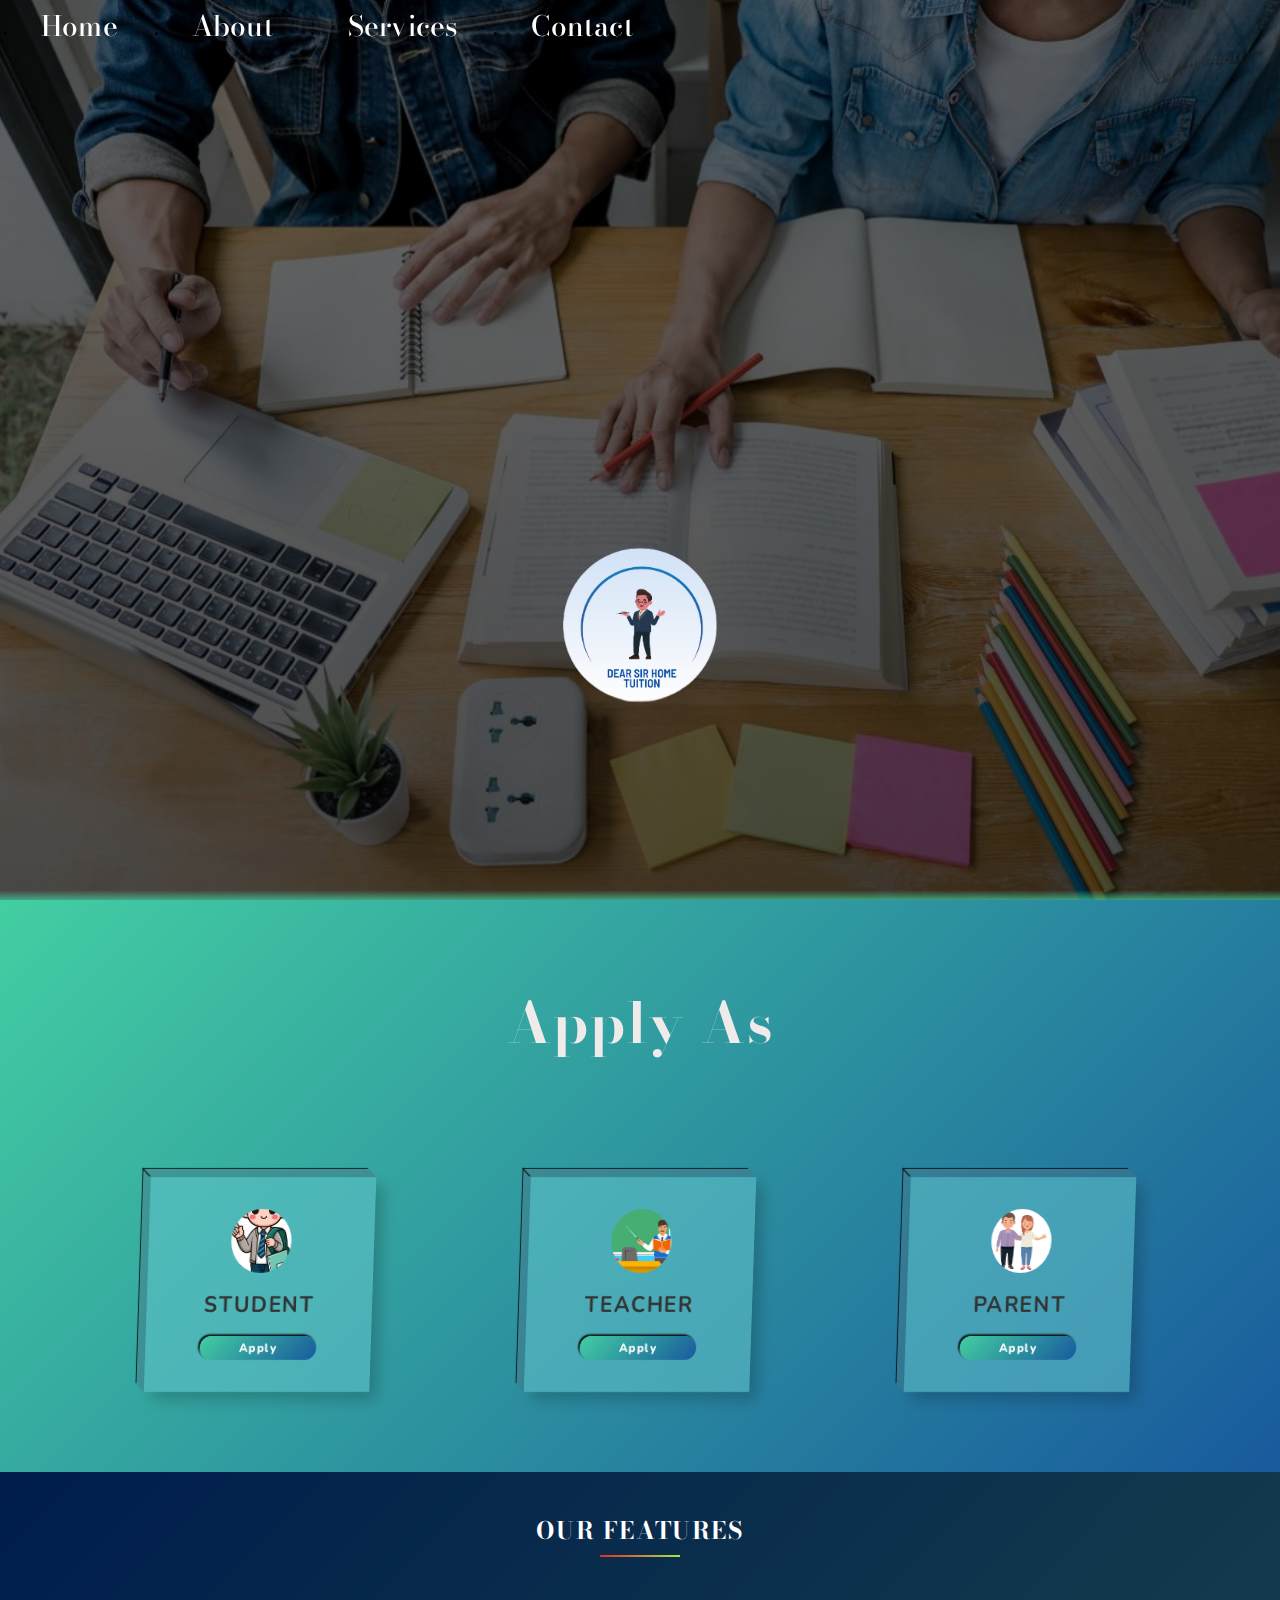
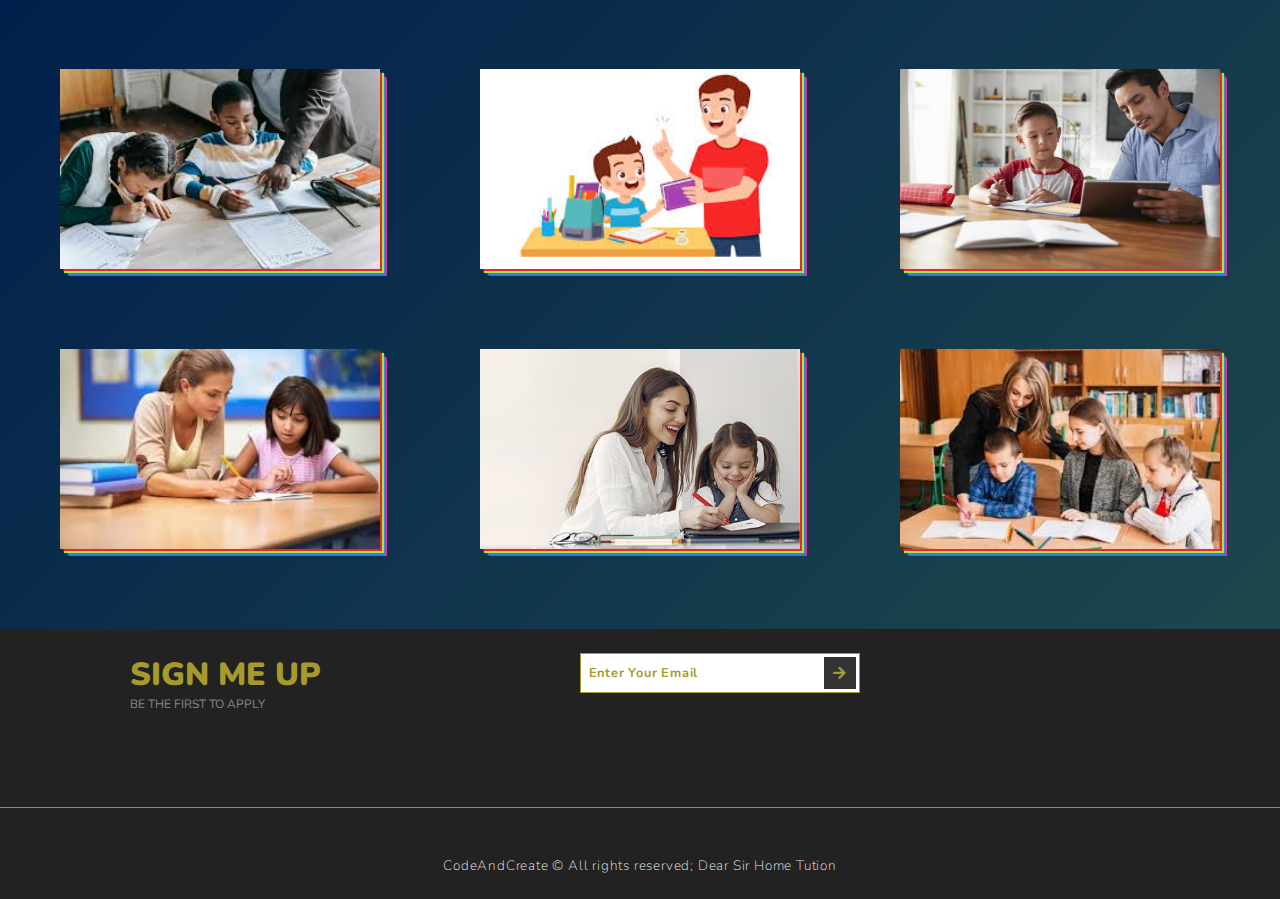
<file: index.html>
<!DOCTYPE html>
<html lang="en" xmlns:mso="urn:schemas-microsoft-com:office:office" xmlns:msdt="uuid:C2F41010-65B3-11d1-A29F-00AA00C14882">
<head>
    <meta charset="UTF-8">
    <meta name="viewport" content="width=device-width, initial-scale=1.0">
    <title></title>

    <link rel="preconnect" href="https://fonts.googleapis.com">
    <link rel="preconnect" href="https://fonts.gstatic.com" crossorigin>
    <link href="https://fonts.googleapis.com/css2?family=Poppins:wght@400;500;600&display=swap" rel="stylesheet">
    <link href="https://fonts.googleapis.com/css2?family=Bodoni+Moda:wght@400;700&display=swap" rel="stylesheet">
   
    <link rel="stylesheet" href="style.css">
    <link rel="stylesheet" href="https://cdnjs.cloudflare.com/ajax/libs/font-awesome/5.15.1/css/all.min.css">



</head>
<body class="body">

    <!-- Navbar  -->
 
    <nav class="navbar">
        <div class="nav-brand">
            
        </div>
        <ul class="nav-links">
            <li><a href="index.html" class="active">Home</a></li>
            <li><a href="about.html">About</a></li>
            <li><a href="services.html">Services</a></li>
            <li><a href="contact.html">Contact</a></li>
        </ul>
    </nav>


    <!-- End of Navbar  -->

    <div class="container">
        
        
        <!-- Section 1 -->
<section class="section-1">
    
    <div class="text-container">
        <h1 class="animated-text" id="welcome-text" class="title1">Welcome to</h1>
        <h2 class="animated-text" id="dear-sir" class="title2">Dear Sir Home Tuition</h2>
        <h3 class="animated-text" id="trusted-text">Trusted by 10000+ enthusiastic</h3>
        <div class="section-1-icons">
            <img src="image/logo.png" alt="Dear Sir Home Tuition Logo" class="logo-image"/>
        </div>
    </div>
</section>
          
        </div>
        <!-- End Section 1 -->




        <!-- Section 2 -->
        <section class="section-2 fade-in">
            <h1 class="section-heading">Apply As</h1>
            <div class="cards-container">
                <div class="card">
                    <img src="image/student.jpg" class="card-img" />
                    <h3 class="card-name">Student</h3>
                    <button id="studentApply" class="card-btn"  onclick="window.location.href='Apply/student.html'">Apply</button>

                </div>
                <div class="card">
                    <img src="image/teacher.jpg" class="card-img" />
                    <h3 class="card-name">Teacher</h3>
                    <button id="teacherApply" class="card-btn" onclick="window.location.href='Apply/teacher.html'">Apply</button>

                </div>
                <div class="card">
                    <img src="image/parent.jpg" class="card-img" />
                    <h3 class="card-name">Parent</h3>
                    <button id="parentApply" class="card-btn" onclick="window.location.href='Apply/parent.html'">Apply</button>
                </div>
            </div>
        </section>
        <!-- End of Section 2 -->

        <!-- Section 3 -->
        <section class="section-3 fade-in">
            <h1 class="section-heading3">Our Features</h1>
            <div class="gallery">
                <a href="#" class="gallery-link" title="Order Now">
                    <img src="image/ht1.jpeg" class="food-img" />
                    <h3 class="food-name">Pancakes</h3>
                    <p class="food-description">
                        Lorem ipsum dolor sit amet consectetur adipisicing elit. Ipsa
                        commodi possimus iure hic excepturi. Corporis!
                    </p>
                </a>
                <a href="#" class="gallery-link" title="Order Now">
                    <img src="image/ht2.jpeg" class="food-img" />
                    <h3 class="food-name">Cupcakes</h3>
                    <p class="food-description">
                        Lorem ipsum dolor sit amet consectetur adipisicing elit. Ipsa
                        commodi possimus iure hic excepturi. Corporis!
                    </p>
                </a>
                <a href="#" class="gallery-link" title="Order Now">
                    <img src="image/ht3.jpg" class="food-img" />
                    <h3 class="food-name">Hummus</h3>
                    <p class="food-description">
                        Lorem ipsum dolor sit amet consectetur adipisicing elit. Ipsa
                        commodi possimus iure hic excepturi. Corporis!
                    </p>
                </a>
                <a href="#" class="gallery-link" title="Order Now">
                    <img src="image/ht4.jpeg" class="food-img" />
                    <h3 class="food-name">Hamburger</h3>
                    <p class="food-description">
                        Lorem ipsum dolor sit amet consectetur adipisicing elit. Ipsa
                        commodi possimus iure hic excepturi. Corporis!
                    </p>
                </a>
                <a href="#" class="gallery-link" title="Order Now">
                    <img src="image/ht5.jpg" class="food-img" />
                    <h3 class="food-name">Salmon</h3>
                    <p class="food-description">
                        Lorem ipsum dolor sit amet consectetur adipisicing elit. Ipsa
                        commodi possimus iure hic excepturi. Corporis!
                    </p>
                </a>
                <a href="#" class="gallery-link" title="Order Now">
                    <img src="image/ht6.jpeg" class="food-img" />
                    <h3 class="food-name">Vegetables</h3>
                    <p class="food-description">
                        Lorem ipsum dolor sit amet consectetur adipisicing elit. Ipsa
                        commodi possimus iure hic excepturi. Corporis!
                    </p>
                </a>
            </div>
        </section>
        <!-- End of Section 3 -->


<!-- Section 4 -->
<section class="section-4">
    <div class="section-4-text">
        <h2 class="section-4-heading">Sign Me Up</h2>
        <p class="section-4-paragraph">BE THE FIRST TO APPLY</p>
    </div>
    <form id="newsletterForm" class="signup-form">
        <input
            type="email"
            id="newsletterEmail"
            class="signup-form-input"
            placeholder="Enter Your Email"
            required
        />
        <button type="submit" class="signup-form-btn">
            <i class="fas fa-arrow-right"></i>
        </button>
    </form>
    <div id="newsletterMessage" class="newsletter-message"></div>
    <p class="copyright">CodeAndCreate &copy; All rights reserved; Dear Sir Home Tution</p>
</section>
<!-- End of Section 4 -->




<script src="script.js"></script>
</body>
</html>
</file>
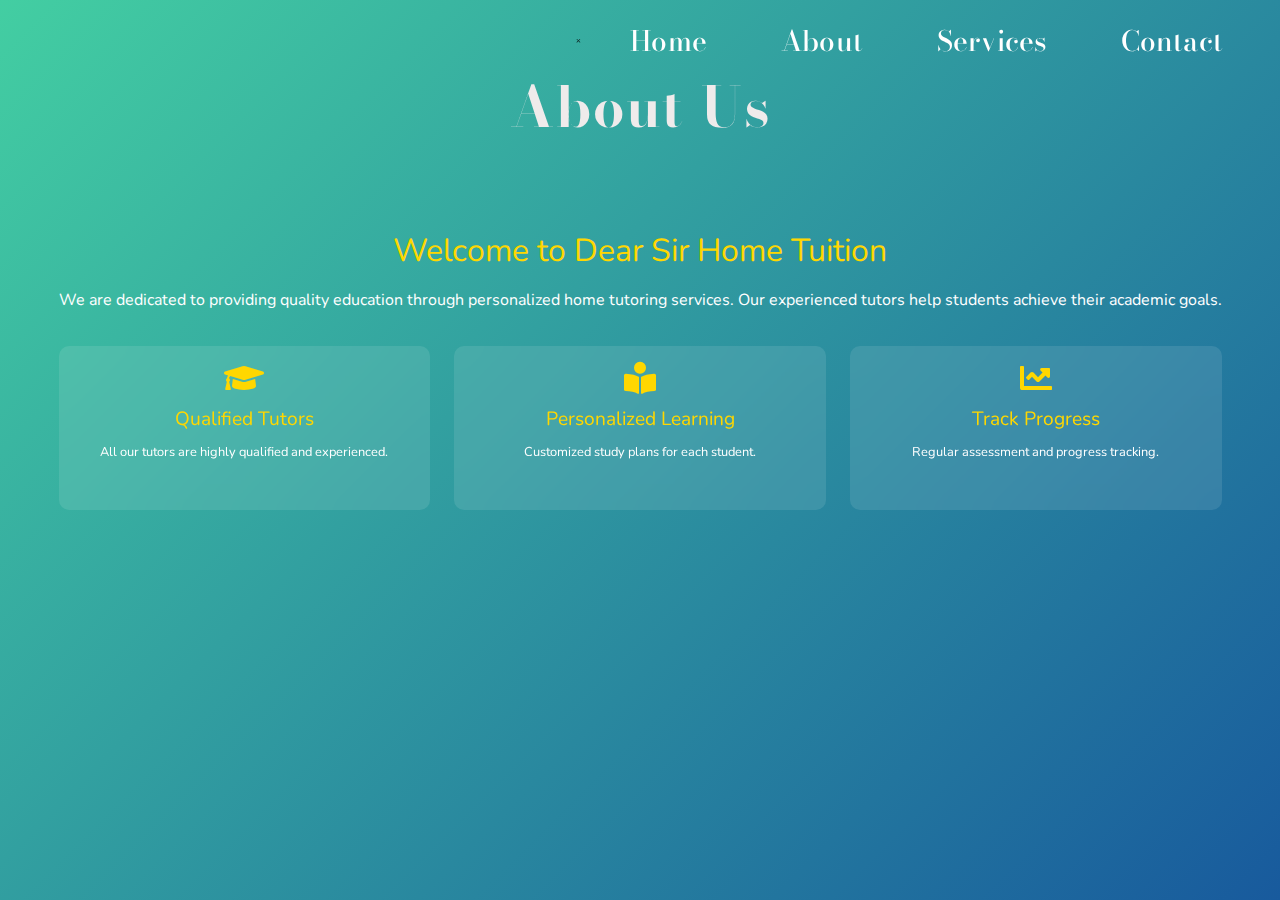
<file: about.html>
<!DOCTYPE html>
<html lang="en">
<head>
    <meta charset="UTF-8">
    <meta name="viewport" content="width=device-width, initial-scale=1.0">
    <title>About - Dear Sir Home Tuition</title>
    <link rel="stylesheet" href="style.css">
    <link rel="stylesheet" href="https://cdnjs.cloudflare.com/ajax/libs/font-awesome/5.15.1/css/all.min.css">
</head>
<body>

    
    <!-- Navbar  -->
    <nav class="navbar">
        <div class="nav-content">
            <!-- Hamburger Menu -->
            <div class="hamburger">
                <span class="bar"></span>
                <span class="bar"></span>
                <span class="bar"></span>
            </div>
    
            <!-- Navigation Links -->
            <div class="nav-links">
                <span class="nav-close">&times;</span>
                <a href="#" class="navbar-link">Home</a>
                <a href="about.html" class="navbar-link active">About</a>
                <a href="services.html" class="navbar-link">Services</a>
                <a href="contact.html" class="navbar-link">Contact</a>
            </div>
        </div>
    </nav>


    <!-- About Content -->
    <section class="about-section fade-in">
        <h1 class="section-heading">About Us</h1>
        <div class="about-content">
            <div class="about-text">
                <h2>Welcome to Dear Sir Home Tuition</h2>
                <p>We are dedicated to providing quality education through personalized home tutoring services. Our experienced tutors help students achieve their academic goals.</p>
                <div class="about-features">
                    <div class="feature">
                        <i class="fas fa-graduation-cap"></i>
                        <h3>Qualified Tutors</h3>
                        <p>All our tutors are highly qualified and experienced.</p>
                    </div>
                    <div class="feature">
                        <i class="fas fa-book-reader"></i>
                        <h3>Personalized Learning</h3>
                        <p>Customized study plans for each student.</p>
                    </div>
                    <div class="feature">
                        <i class="fas fa-chart-line"></i>
                        <h3>Track Progress</h3>
                        <p>Regular assessment and progress tracking.</p>
                    </div>
                </div>
            </div>
        </div>
    </section>



    <script src="script.js"></script>
</body>
</html>
</file>
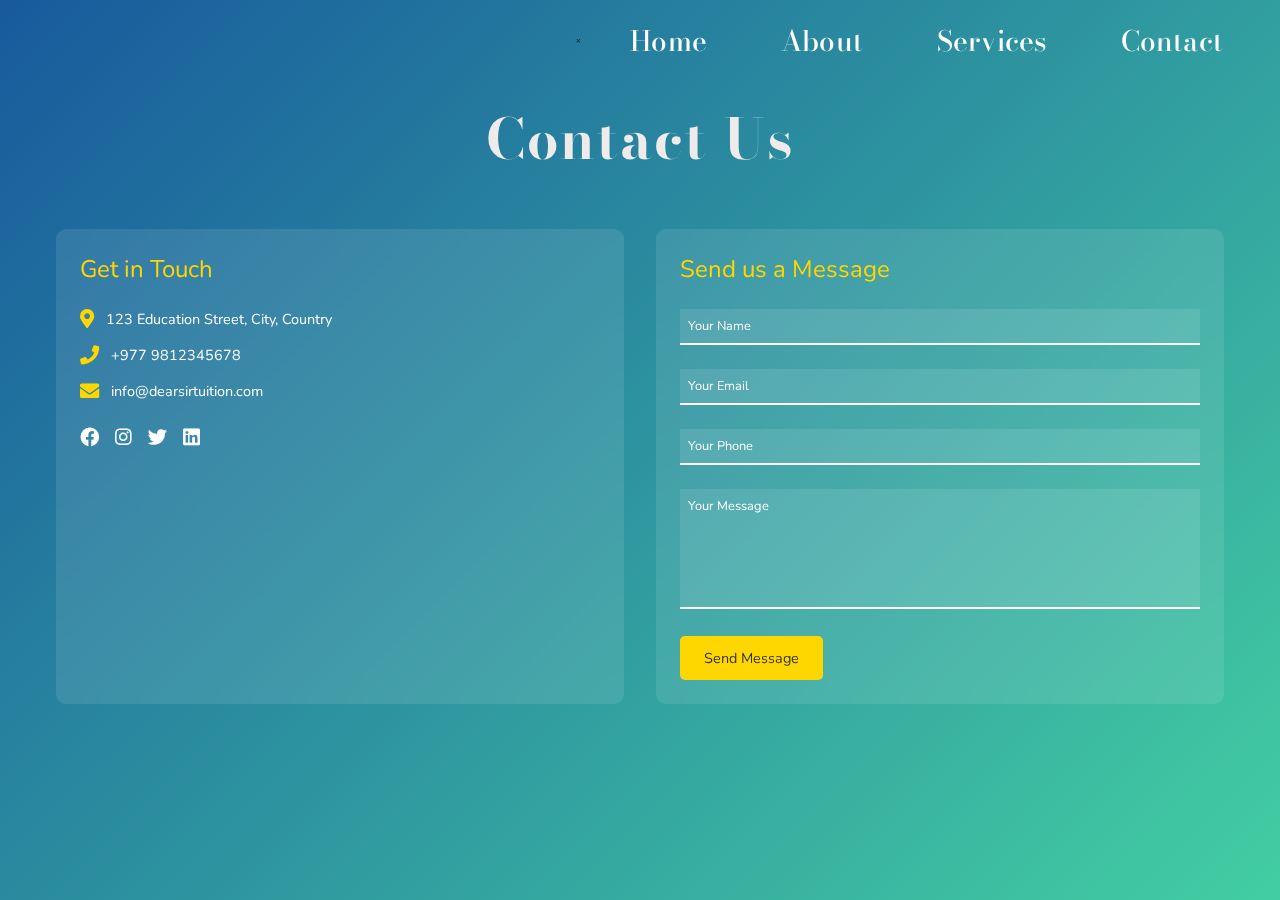
<file: contact.html>
<!DOCTYPE html>
<html lang="en">
<head>
    <meta charset="UTF-8">
    <meta name="viewport" content="width=device-width, initial-scale=1.0">
    <title>Contact - Dear Sir Home Tuition</title>
    <link rel="stylesheet" href="style.css">
    <link rel="stylesheet" href="https://cdnjs.cloudflare.com/ajax/libs/font-awesome/5.15.1/css/all.min.css">
</head>
<body>
    <!-- Navbar -->
    
    <nav class="navbar">
        <div class="nav-content">
            <!-- Hamburger Menu -->
            <div class="hamburger">
                <span class="bar"></span>
                <span class="bar"></span>
                <span class="bar"></span>
            </div>
    
            <!-- Navigation Links -->
            <div class="nav-links">
                <span class="nav-close">&times;</span>
                <a href="#" class="navbar-link">Home</a>
                <a href="about.html" class="navbar-link">About</a>
                <a href="services.html" class="navbar-link">Services</a>
                <a href="contact.html" class="navbar-link active">Contact</a>
            </div>
        </div>
    </nav>

    <!-- Contact Section -->
    <section class="contact-section fade-in">
        <h1 class="section-heading">Contact Us</h1>
        
        <div class="contact-container">
            <!-- Contact Information -->
            <div class="contact-info">
                <h2>Get in Touch</h2>
                <div class="info-item">
                    <i class="fas fa-map-marker-alt"></i>
                    <p>123 Education Street, City, Country</p>
                </div>
                <div class="info-item">
                    <i class="fas fa-phone"></i>
                    <p>+977 9812345678</p>
                </div>
                <div class="info-item">
                    <i class="fas fa-envelope"></i>
                    <p>info@dearsirtuition.com</p>
                </div>
                <div class="social-links">
                    <a href="#" class="social-link"><i class="fab fa-facebook"></i></a>
                    <a href="#" class="social-link"><i class="fab fa-instagram"></i></a>
                    <a href="#" class="social-link"><i class="fab fa-twitter"></i></a>
                    <a href="#" class="social-link"><i class="fab fa-linkedin"></i></a>
                </div>
            </div>

            <!-- Contact Form -->
            <div class="contact-form">
                <h2>Send us a Message</h2>
                <form id="contactForm">
                    <div class="form-group">
                        <input type="text" id="name" required>
                        <label for="name">Your Name</label>
                    </div>
                    <div class="form-group">
                        <input type="email" id="email" required>
                        <label for="email">Your Email</label>
                    </div>
                    <div class="form-group">
                        <input type="tel" id="phone" required>
                        <label for="phone">Your Phone</label>
                    </div>
                    <div class="form-group">
                        <textarea id="message" required></textarea>
                        <label for="message">Your Message</label>
                    </div>
                    <button type="submit" class="submit-btn">Send Message</button>
                </form>
            </div>
        </div>
    </section>

  
   

    <script src="script.js"></script>
    
  
    <script>
        function showPopup(message, type = 'success') {
            const popup = document.getElementById('messagePopup');
            const popupMessage = document.getElementById('popupMessage');
            
            popup.style.display = 'flex';
            popup.classList.add('show', type);
            popupMessage.textContent = message;
            
            // Prevent scrolling of background
            document.body.style.overflow = 'hidden';
        }
        
        function closePopup() {
            const popup = document.getElementById('messagePopup');
            popup.classList.remove('show', 'success', 'error');
            setTimeout(() => {
                popup.style.display = 'none';
                // Restore scrolling
                document.body.style.overflow = 'auto';
            }, 300);
        }
        
        document.getElementById('contactForm').addEventListener('submit', async (e) => {
            e.preventDefault();
            
            const name = document.getElementById('name').value;
            const email = document.getElementById('email').value;
            const phone = document.getElementById('phone').value;
            const message = document.getElementById('message').value;
            
            try {
                const response = await fetch('http://localhost:5000/api/contact/submit', {
                    method: 'POST',
                    headers: {
                        'Content-Type': 'application/json'
                    },
                    body: JSON.stringify({ 
                        name, 
                        email, 
                        phone,
                        message 
                    })
                });
        
                const data = await response.json();
        
                if (response.ok) {
                    showPopup('Message sent successfully! We will get back to you soon.', 'success');
                    document.getElementById('contactForm').reset();
                    // Reset floating labels
                    document.querySelectorAll('.form-group input, .form-group textarea').forEach(input => {
                        input.classList.remove('has-value');
                    });
                } else {
                    showPopup(data.message || 'Failed to send message. Please try again.', 'error');
                }
            } catch (error) {
                console.error('Error:', error);
                showPopup('An error occurred. Please try again.', 'error');
            }
        });
        
        // Floating labels handler
        document.querySelectorAll('.form-group input, .form-group textarea').forEach(input => {
            input.addEventListener('input', function() {
                if (this.value) {
                    this.classList.add('has-value');
                } else {
                    this.classList.remove('has-value');
                }
            });
        });
        </script>
              
      
</body>
</html>
</file>
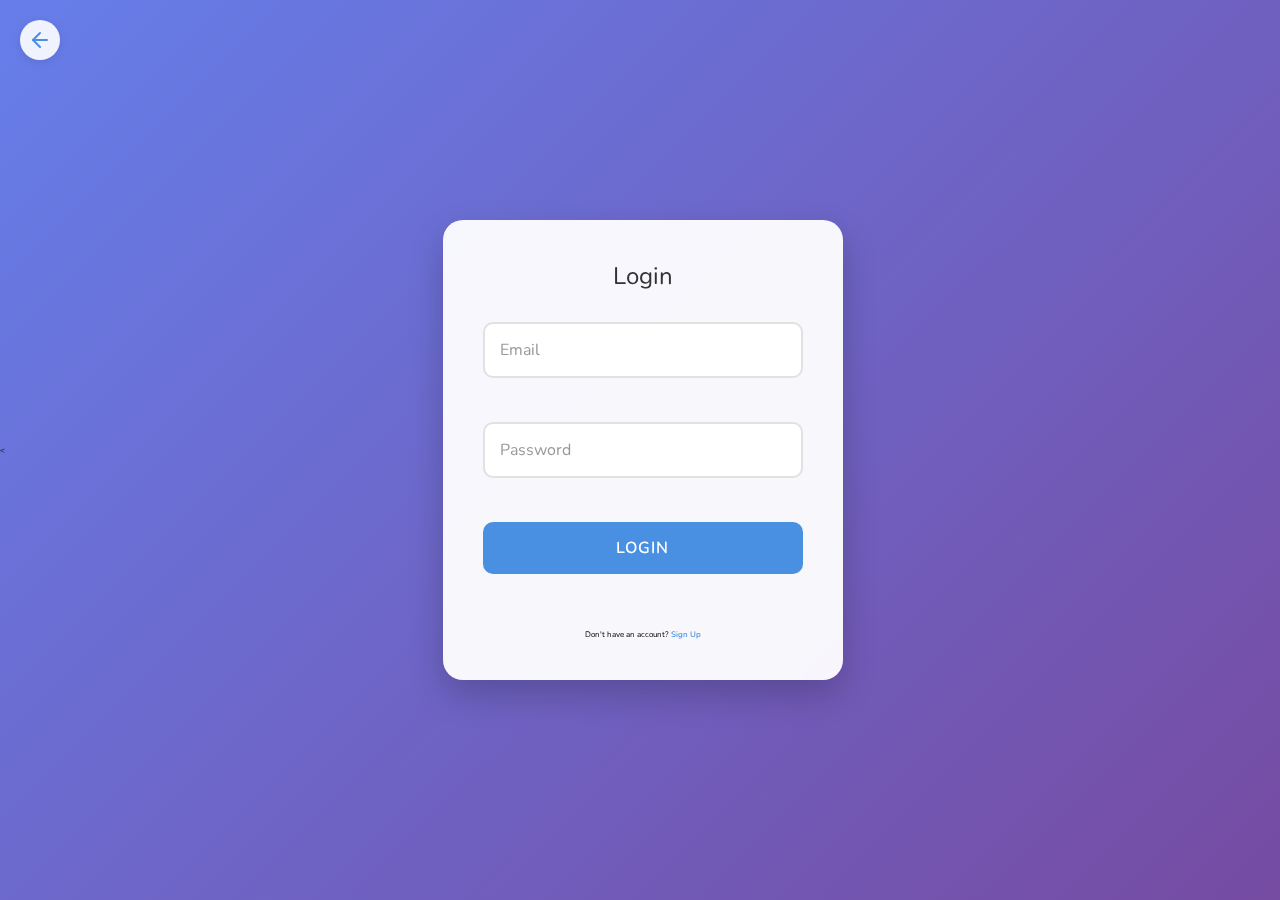
<file: login.html>
<!DOCTYPE html>
<html lang="en">
<head>
    <meta charset="UTF-8">
    <meta name="viewport" content="width=device-width, initial-scale=1.0">
    <title>Login - Dear Sir Home Tuition</title>
    <link rel="stylesheet" href="style.css">


  
    <style>

        body {
            background: linear-gradient(135deg, #667eea 0%, #764ba2 100%);
            min-height: 100vh;
            display: flex;
            justify-content: center;
            align-items: center;
            margin: 0;
            font-family: 'Arial', sans-serif;
            padding: 20px; /* Add padding to prevent sticking to edges */
        }

        .auth-container {
            max-width: 400px;
            width: 90%;
            padding: 40px;
            background: rgba(255, 255, 255, 0.95);
            border-radius: 20px;
            box-shadow: 0 15px 35px rgba(0, 0, 0, 0.2);
            backdrop-filter: blur(10px);
            position: relative;
            margin: auto; /* Add this to help with centering */
        }

        .auth-form {
            display: flex;
            flex-direction: column;
            gap: 20px;
        }

        .form-group {
            position: relative;
        }

        .form-group input {
            width: 100%;
            padding: 15px;
            border: 2px solid #e1e1e1;
            border-radius: 10px;
            font-size: 16px;
            transition: all 0.3s;
            background: white;
            color: #333;
        }

        .form-group input:focus {
            border-color: #4a90e2;
            box-shadow: 0 0 0 3px rgba(74, 144, 226, 0.1);
            outline: none;
        }

        .form-group input::placeholder {
            color: #999;
        }

        .auth-btn {
            background: #4a90e2;
            color: white;
            padding: 15px;
            border: none;
            border-radius: 10px;
            cursor: pointer;
            font-size: 16px;
            font-weight: 600;
            transition: all 0.3s;
            text-transform: uppercase;
            letter-spacing: 1px;
        }

        .auth-btn:hover {
            background: #357abd;
            transform: translateY(-2px);
            box-shadow: 0 5px 15px rgba(74, 144, 226, 0.3);
        }

        .error-message {
            color: #ff4444;
            text-align: center;
            margin-top: 10px;
            font-size: 14px;
        }

        .auth-links {
            text-align: center;
            margin-top: 25px;
        }

        .auth-links a {
            color: #4a90e2;
            text-decoration: none;
            font-weight: 600;
        }

        .auth-links a:hover {
            text-decoration: underline;
        }

        h2 {
            color: #333;
            text-align: center;
            margin-bottom: 30px;
            font-size: 24px;
            font-weight: 700;
        }



    /* Add to the style section in both files */
    .back-arrow {
        position: absolute;
        top: 20px;
        left: 20px;
    }

    .back-arrow a {
        display: flex;
        align-items: center;
        justify-content: center;
        width: 40px;
        height: 40px;
        border-radius: 50%;
        background: rgba(255, 255, 255, 0.9);
        box-shadow: 0 2px 10px rgba(0, 0, 0, 0.1);
        transition: all 0.3s ease;
    }

    .back-arrow a:hover {
        background: white;
        transform: translateX(-3px);
        box-shadow: 0 5px 15px rgba(0, 0, 0, 0.2);
    }

    .back-arrow svg {
        color: #4a90e2;
    }

    /* Update auth-container to have relative positioning */
    .auth-container {
        position: relative;
        /* ... existing styles ... */
    }
        /* Responsive adjustments */
        @media (max-width: 480px) {
            .auth-container {
                width: 85%;
                padding: 30px;
                margin: 20px;
            }
        }
    </style>
<
   
</head>
<body>


    <!-- Add this at the top of the auth-container in both login.html and signup.html -->
<div class="back-arrow">
    <a href="index.html">
        <svg width="24" height="24" viewBox="0 0 24 24" fill="none" stroke="currentColor" stroke-width="2" stroke-linecap="round" stroke-linejoin="round">
            <line x1="19" y1="12" x2="5" y2="12"></line>
            <polyline points="12 19 5 12 12 5"></polyline>
        </svg>
    </a>
</div>

   
    
    <div class="auth-container">
        <h2 style="text-align: center; margin-bottom: 30px;">Login</h2>
        <form class="auth-form" id="loginForm">
            <div class="form-group">
                <input type="email" id="email" required placeholder="Email">
            </div>
            <div class="form-group">
                <input type="password" id="password" required placeholder="Password">
            </div>
            <button type="submit" class="auth-btn">Login</button>
            <div id="errorMessage" class="error-message"></div>
        </form>
        <div class="auth-links">
            <p>Don't have an account? <a href="signup.html">Sign Up</a></p>
        </div>
    </div>

    <script>
        document.getElementById('loginForm').addEventListener('submit', async (e) => {
            e.preventDefault();
            
            const email = document.getElementById('email').value;
            const password = document.getElementById('password').value;
            
            try {
                const response = await fetch('http://localhost:5000/api/auth/login', {
                    method: 'POST',
                    headers: {
                        'Content-Type': 'application/json'
                    },
                    body: JSON.stringify({ email, password })
                });

                const data = await response.json();

                if (response.ok) {
                    // Store token in localStorage
                    localStorage.setItem('token', data.token);
                    // Redirect to dashboard or home page
                    window.location.href = 'index.html';
                } else {
                    document.getElementById('errorMessage').textContent = data.message;
                }
            } catch (error) {
                document.getElementById('errorMessage').textContent = 'An error occurred. Please try again.';
            }
        });
    </script>
</body>
</html>
</file>
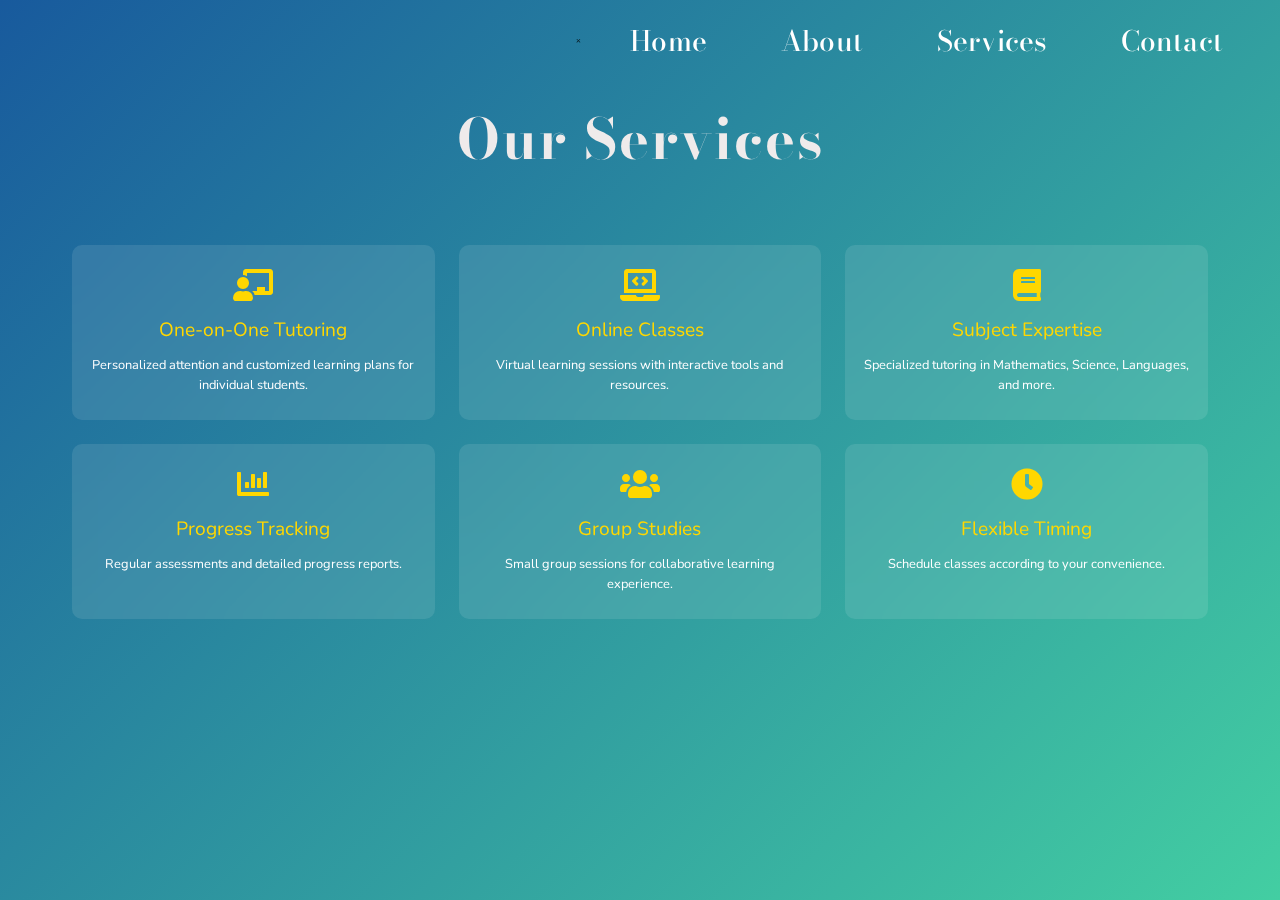
<file: services.html>
<!DOCTYPE html>
<html lang="en">
<head>
    <meta charset="UTF-8">
    <meta name="viewport" content="width=device-width, initial-scale=1.0">
    <title>Services - Dear Sir Home Tuition</title>
    <link rel="stylesheet" href="style.css">
    <link rel="stylesheet" href="https://cdnjs.cloudflare.com/ajax/libs/font-awesome/5.15.1/css/all.min.css">
</head>
<body>
    <!-- Navbar -->
    
    <nav class="navbar">
        <div class="nav-content">
            <!-- Hamburger Menu -->
            <div class="hamburger">
                <span class="bar"></span>
                <span class="bar"></span>
                <span class="bar"></span>
            </div>
    
            <!-- Navigation Links -->
            <div class="nav-links">
                <span class="nav-close">&times;</span>
                <a href="#" class="navbar-link">Home</a>
                <a href="about.html" class="navbar-link">About</a>
                <a href="services.html" class="navbar-link active">Services</a>
                <a href="contact.html" class="navbar-link">Contact</a>
            </div>
        </div>
    </nav>

    <!-- Services Content -->
    <section class="services-section fade-in">
        <h1 class="section-heading">Our Services</h1>
        <div class="services-content">
            <div class="services-grid">
                <div class="service-card">
                    <i class="fas fa-chalkboard-teacher"></i>
                    <h3>One-on-One Tutoring</h3>
                    <p>Personalized attention and customized learning plans for individual students.</p>
                </div>

                <div class="service-card">
                    <i class="fas fa-laptop-code"></i>
                    <h3>Online Classes</h3>
                    <p>Virtual learning sessions with interactive tools and resources.</p>
                </div>

                <div class="service-card">
                    <i class="fas fa-book"></i>
                    <h3>Subject Expertise</h3>
                    <p>Specialized tutoring in Mathematics, Science, Languages, and more.</p>
                </div>

                <div class="service-card">
                    <i class="fas fa-chart-bar"></i>
                    <h3>Progress Tracking</h3>
                    <p>Regular assessments and detailed progress reports.</p>
                </div>

                <div class="service-card">
                    <i class="fas fa-users"></i>
                    <h3>Group Studies</h3>
                    <p>Small group sessions for collaborative learning experience.</p>
                </div>

                <div class="service-card">
                    <i class="fas fa-clock"></i>
                    <h3>Flexible Timing</h3>
                    <p>Schedule classes according to your convenience.</p>
                </div>
            </div>
        </div>
    </section>

    
    <script src="script.js"></script>
</body>
</html>
</file>
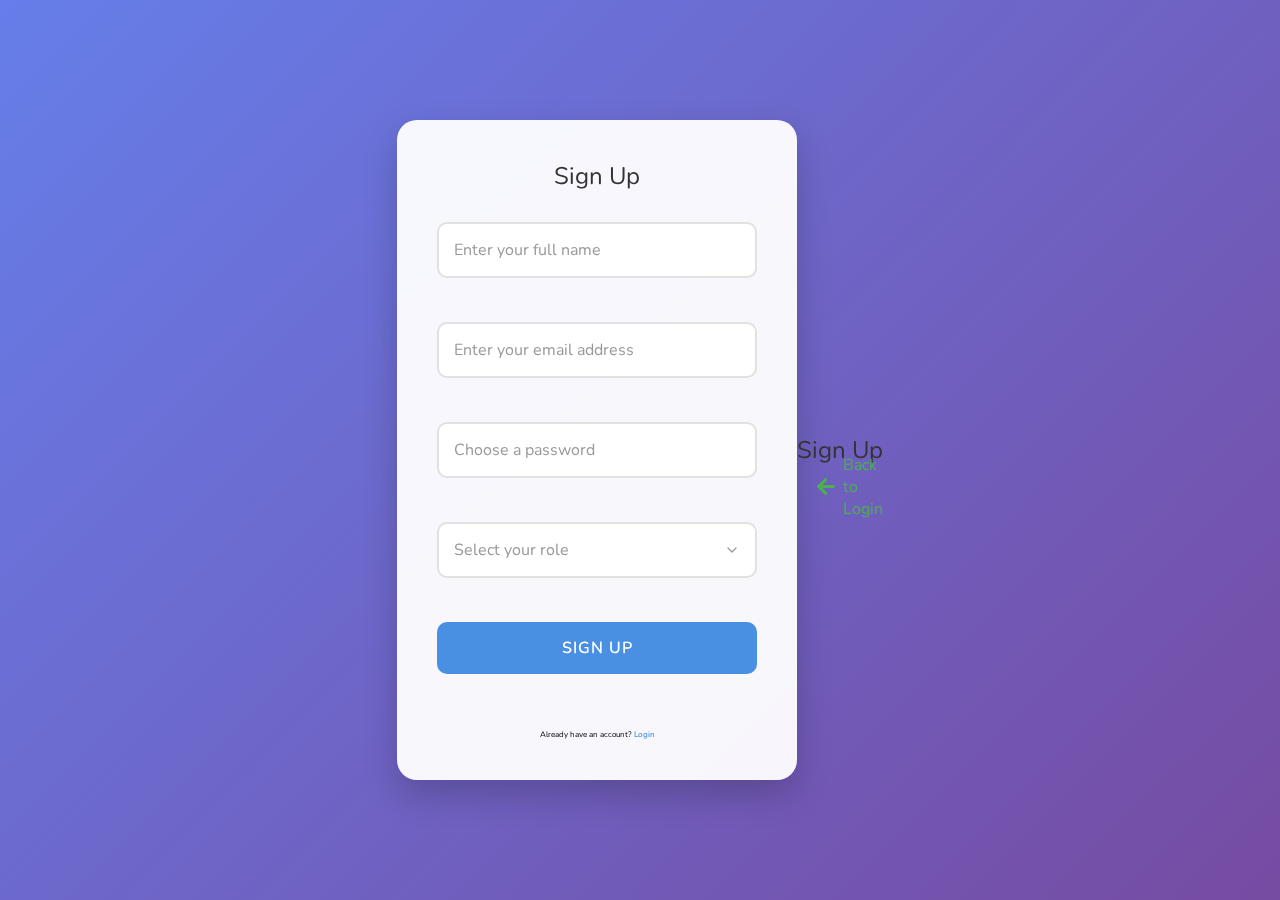
<file: signup.html>
<!DOCTYPE html>
<html lang="en">
<head>
    <meta charset="UTF-8">
    <meta name="viewport" content="width=device-width, initial-scale=1.0">
    <title>Sign Up - Dear Sir Home Tuition</title>
    <link rel="stylesheet" href="style.css">
    <link rel="stylesheet" href="https://cdnjs.cloudflare.com/ajax/libs/font-awesome/5.15.4/css/all.min.css">
    <!-- Use the same styles as login.html -->
</head>
<body>
    <!-- Navbar (reuse your existing navbar) -->
    <nav class="navbar">
        <!-- ... your existing navbar code ... -->
    </nav>

    <div class="auth-container">
        <h2 style="text-align: center; margin-bottom: 30px;">Sign Up</h2>
        <form class="auth-form" id="signupForm">
            <div class="form-group">
                <input type="text" id="name" required placeholder="Enter your full name">
            </div>
            <div class="form-group">
                <input type="email" id="email" required placeholder="Enter your email address">
            </div>
            <div class="form-group">
                <input type="password" id="password" required placeholder="Choose a password">
            </div>
            <div class="form-group">
                <select id="role" required>
                    <option value="" disabled selected>Select your role</option>
                    <option value="student">Student</option>
                    <option value="teacher">Teacher</option>
                    <option value="parent">Parent</option>
                </select>
            </div>
            <button type="submit" class="auth-btn">Sign Up</button>
            <div id="errorMessage" class="error-message"></div>
        </form>
        <div class="auth-links">
            <p>Already have an account? <a href="login.html">Login</a></p>
        </div>
    </div>
    <div class="form-section">
        <!-- Back Arrow Button -->
        <div class="back-arrow" onclick="window.location.href='login.html'">
            <i class="fas fa-arrow-left"></i>
            <span>Back to Login</span>
        </div>
        
        <h2>Sign Up</h2>
        <!-- Rest of your signup form -->
    </div>
    
    <style>
    .back-arrow {
        position: absolute;
        top: 20px;
        left: 20px;
        display: flex;
        align-items: center;
        cursor: pointer;
        color: #4CAF50;
        transition: all 0.3s ease;
    }
    
    .back-arrow i {
        font-size: 20px;
        margin-right: 8px;
    }
    
    .back-arrow span {
        font-size: 16px;
    }
    
    .back-arrow:hover {
        transform: translateX(-5px);
        color: #45a049;
    }
    
    /* Make sure the form section has relative positioning */
    .form-section {
        position: relative;
        /* ... other styles ... */
    }
    </style>
    
       
            <style>
                body {
                    background: linear-gradient(135deg, #667eea 0%, #764ba2 100%);
                    min-height: 100vh;
                    display: flex;
                    justify-content: center;
                    align-items: center;
                    margin: 0;
                    font-family: 'Arial', sans-serif;
                }
        
                .auth-container {
                    max-width: 400px;
                    width: 90%;
                    padding: 40px;
                    background: rgba(255, 255, 255, 0.95);
                    border-radius: 20px;
                    box-shadow: 0 15px 35px rgba(0, 0, 0, 0.2);
                    backdrop-filter: blur(10px);
                }
        
                .auth-form {
                    display: flex;
                    flex-direction: column;
                    gap: 20px;
                }
        
                .form-group {
                    position: relative;
                }
        
                .form-group input,
                .form-group select {
                    width: 100%;
                    padding: 15px;
                    border: 2px solid #e1e1e1;
                    border-radius: 10px;
                    font-size: 16px;
                    transition: all 0.3s;
                    background: white;
                    color: #333;
                }
        
                .form-group input:focus,
                .form-group select:focus {
                    border-color: #4a90e2;
                    box-shadow: 0 0 0 3px rgba(74, 144, 226, 0.1);
                    outline: none;
                }
        
                .form-group input::placeholder {
                    color: #999;
                }
        
                .auth-btn {
                    background: #4a90e2;
                    color: white;
                    padding: 15px;
                    border: none;
                    border-radius: 10px;
                    cursor: pointer;
                    font-size: 16px;
                    font-weight: 600;
                    transition: all 0.3s;
                    text-transform: uppercase;
                    letter-spacing: 1px;
                }
        
                .auth-btn:hover {
                    background: #357abd;
                    transform: translateY(-2px);
                    box-shadow: 0 5px 15px rgba(74, 144, 226, 0.3);
                }
        
                .error-message {
                    color: #ff4444;
                    text-align: center;
                    margin-top: 10px;
                    font-size: 14px;
                }
        
                .auth-links {
                    text-align: center;
                    margin-top: 25px;
                }
        
                .auth-links a {
                    color: #4a90e2;
                    text-decoration: none;
                    font-weight: 600;
                }
        
                .auth-links a:hover {
                    text-decoration: underline;
                }
        
                h2 {
                    color: #333;
                    text-align: center;
                    margin-bottom: 30px;
                    font-size: 24px;
                    font-weight: 700;
                }
        
                /* Custom select styling */
                .form-group select {
                    appearance: none;
                    background-image: url("data:image/svg+xml,%3Csvg xmlns='http://www.w3.org/2000/svg' width='24' height='24' viewBox='0 0 24 24' fill='none' stroke='%23999' stroke-width='2' stroke-linecap='round' stroke-linejoin='round'%3E%3Cpolyline points='6 9 12 15 18 9'%3E%3C/polyline%3E%3C/svg%3E");
                    background-repeat: no-repeat;
                    background-position: right 15px center;
                    background-size: 16px;
                    padding-right: 45px;
                }
        
                .form-group select:invalid {
                    color: #999;
                }
        
                /* Responsive adjustments */
                @media (max-width: 480px) {
                    .auth-container {
                        width: 85%;
                        padding: 30px;
                        margin: 20px;
                    }
                }
            </style>
        
    

        <script>
            
            document.getElementById('signupForm').addEventListener('submit', async (e) => {
                e.preventDefault();
                
                const name = document.getElementById('name').value;
                const email = document.getElementById('email').value;
                const password = document.getElementById('password').value;
                const role = document.getElementById('role').value;
                
                // Add debug log
                console.log('Attempting to register with:', { name, email, role });
                
                try {
                    console.log('Sending request to server...');
                    const response = await fetch('http://localhost:5000/api/auth/register', {
                        method: 'POST',
                        headers: {
                            'Content-Type': 'application/json'
                        },
                        body: JSON.stringify({ name, email, password, role })
                    });
        
                    // Add debug log
                    console.log('Response received:', response.status);
        
                    const data = await response.json();
                    console.log('Data received:', data);  // Add debug log
        
                    if (response.ok) {
                        console.log('Registration successful!');  // Add debug log
                        localStorage.setItem('token', data.token);
                        window.location.href = 'index.html';
                    } else {
                        console.error('Registration failed:', data.message);  // Add debug log
                        document.getElementById('errorMessage').textContent = data.message;
                    }
                } catch (error) {
                    console.error('Error during registration:', error);  // Add debug log
                    document.getElementById('errorMessage').textContent = 'An error occurred. Please try again.';
                }
            });
        </script>
</body>
</html>
</file>
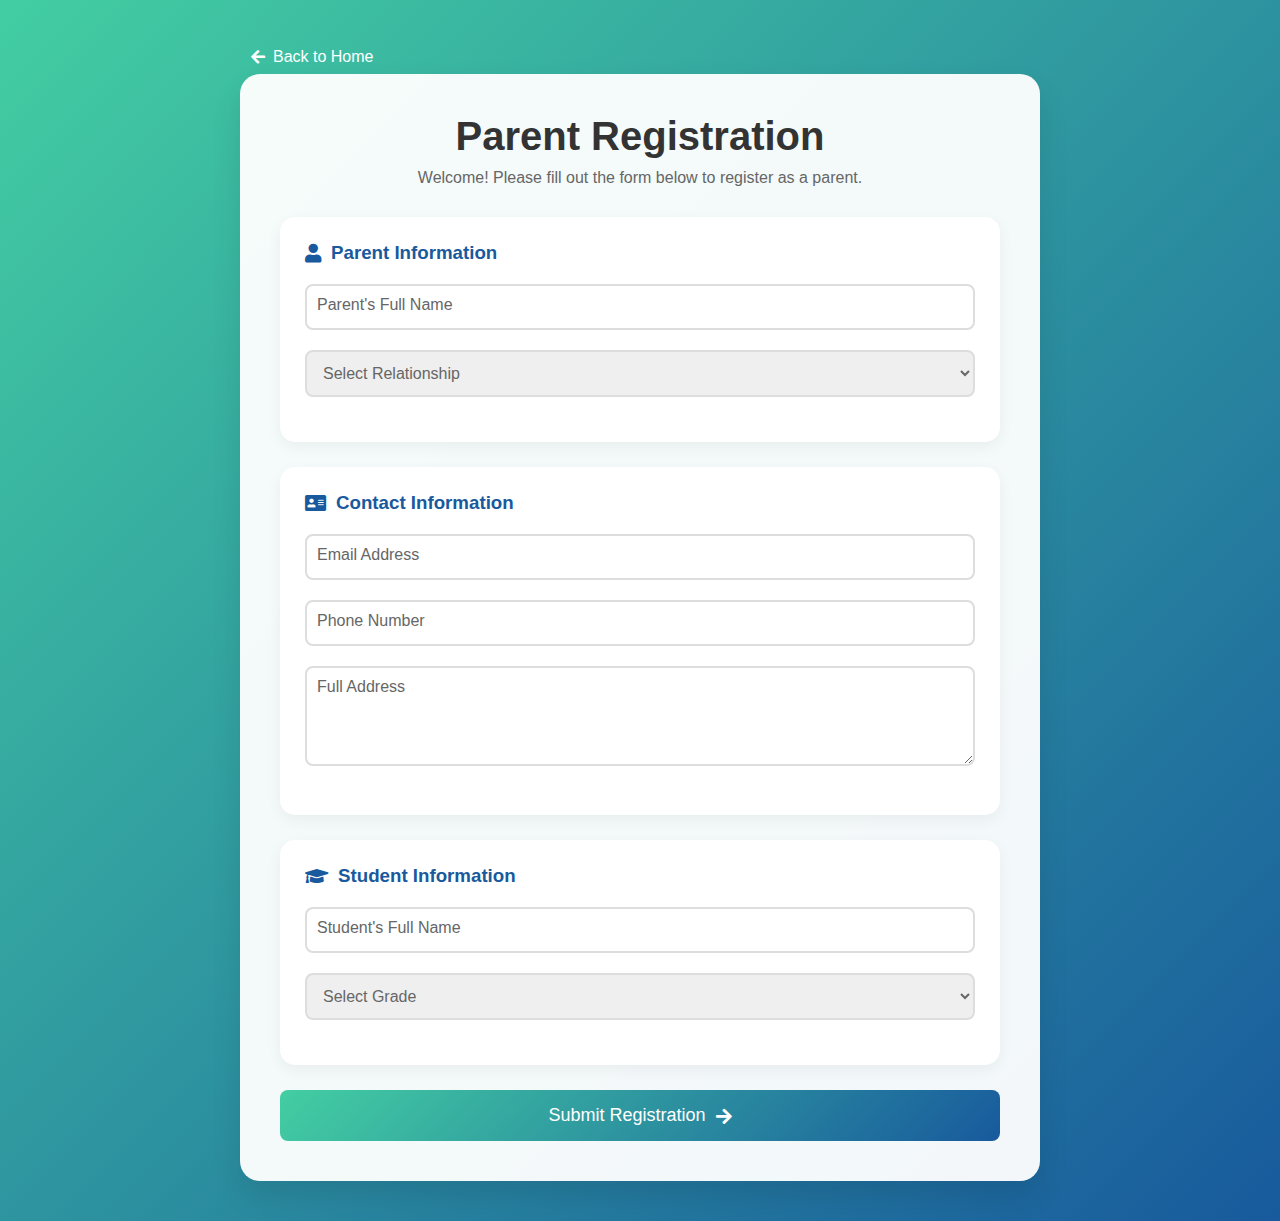
<file: Apply/parent.html>
<!DOCTYPE html>
<html lang="en">
<head>
    <meta charset="UTF-8">
    <meta name="viewport" content="width=device-width, initial-scale=1.0">
    <title>Parent Registration</title>
    <link rel="stylesheet" href="https://cdnjs.cloudflare.com/ajax/libs/font-awesome/5.15.4/css/all.min.css">
</head>
<body>
    <div class="container">
        <!-- Back Arrow Button -->
        <div class="back-arrow" onclick="window.location.href='../index.html'">
            <i class="fas fa-arrow-left"></i>
            <span>Back to Home</span>
        </div>

        <div class="form-container">
            <h1>Parent Registration</h1>
            <p class="form-description">Welcome! Please fill out the form below to register as a parent.</p>

            <form id="parentForm" class="application-form">
                <!-- Parent Information -->
                <div class="form-section">
                    <h3><i class="fas fa-user"></i> Parent Information</h3>
                    <div class="form-group">
                        <input type="text" id="parentName" required>
                        <label for="parentName">Parent's Full Name</label>
                    </div>
                    <div class="form-group">
                        <select id="relationship" required>
                            <option value="" disabled selected>Select Relationship</option>
                            <option value="father">Father</option>
                            <option value="mother">Mother</option>
                            <option value="guardian">Legal Guardian</option>
                        </select>
                    </div>
                </div>

                <!-- Contact Information -->
                <div class="form-section">
                    <h3><i class="fas fa-address-card"></i> Contact Information</h3>
                    <div class="form-group">
                        <input type="email" id="email" required>
                        <label for="email">Email Address</label>
                    </div>
                    <div class="form-group">
                        <input type="tel" id="phone" required>
                        <label for="phone">Phone Number</label>
                    </div>
                    <div class="form-group">
                        <textarea id="address" required></textarea>
                        <label for="address">Full Address</label>
                    </div>
                </div>

                <!-- Student Information -->
                <div class="form-section">
                    <h3><i class="fas fa-graduation-cap"></i> Student Information</h3>
                    <div class="form-group">
                        <input type="text" id="studentName" required>
                        <label for="studentName">Student's Full Name</label>
                    </div>
                    <div class="form-group">
                        <select id="grade" required>
                            <option value="" disabled selected>Select Grade</option>
                            <option value="1">Grade 1</option>
                            <option value="2">Grade 2</option>
                            <option value="3">Grade 3</option>
                            <option value="4">Grade 4</option>
                        </select>
                    </div>
                </div>

                <button type="submit" class="submit-btn">
                    <span>Submit Registration</span>
                    <i class="fas fa-arrow-right"></i>
                </button>
            </form>
        </div>
    </div>

    <style>
        * {
            margin: 0;
            padding: 0;
            box-sizing: border-box;
            font-family: 'Segoe UI', Tahoma, Geneva, Verdana, sans-serif;
        }

        body {
            background: linear-gradient(135deg, #43cea2, #185a9d);
            min-height: 100vh;
            padding: 40px 20px;
        }

        .container {
            max-width: 800px;
            margin: 0 auto;
            position: relative;
        }

        .form-container {
            background: rgba(255, 255, 255, 0.95);
            border-radius: 20px;
            padding: 40px;
            box-shadow: 0 15px 30px rgba(0, 0, 0, 0.1);
        }

        h1 {
            color: #333;
            text-align: center;
            margin-bottom: 10px;
            font-size: 2.5em;
        }

        .form-description {
            text-align: center;
            color: #666;
            margin-bottom: 30px;
        }

        .form-section {
            background: #fff;
            padding: 25px;
            border-radius: 15px;
            margin-bottom: 25px;
            box-shadow: 0 5px 15px rgba(0, 0, 0, 0.05);
        }

        .form-section h3 {
            color: #185a9d;
            margin-bottom: 20px;
            display: flex;
            align-items: center;
            gap: 10px;
        }

        .form-group {
            margin-bottom: 20px;
            position: relative;
        }

        input, select, textarea {
            width: 100%;
            padding: 12px;
            border: 2px solid #ddd;
            border-radius: 8px;
            font-size: 16px;
            transition: all 0.3s ease;
        }

        input:focus, select:focus, textarea:focus {
            border-color: #43cea2;
            outline: none;
        }

        label {
            position: absolute;
            left: 12px;
            top: 12px;
            color: #666;
            transition: all 0.3s ease;
            pointer-events: none;
        }

        input:focus ~ label,
        input:valid ~ label,
        textarea:focus ~ label,
        textarea:valid ~ label {
            top: -20px;
            left: 0;
            font-size: 14px;
            color: #43cea2;
        }

        select {
            cursor: pointer;
            color: #666;
        }

        textarea {
            height: 100px;
            resize: vertical;
        }

        .submit-btn {
            width: 100%;
            padding: 15px;
            background: linear-gradient(135deg, #43cea2, #185a9d);
            color: white;
            border: none;
            border-radius: 8px;
            font-size: 18px;
            cursor: pointer;
            transition: all 0.3s ease;
            display: flex;
            justify-content: center;
            align-items: center;
            gap: 10px;
        }

        .submit-btn:hover {
            transform: translateY(-2px);
            box-shadow: 0 5px 15px rgba(0, 0, 0, 0.2);
        }

        .back-arrow {
            position: relative;
            padding: 7px 10px;
            margin: 1px;
            color: white;
            display: flex;
            align-items: center;
            gap: 8px;
            cursor: pointer;
            transition: all 0.3s ease;
        }

        .back-arrow:hover {
            transform: translateX(-5px);
        }

        /* Responsive Design */
        @media (max-width: 768px) {
            .form-container {
                padding: 20px;
            }

            h1 {
                font-size: 2em;
            }

            .form-section {
                padding: 15px;
            }
        }

        @media (max-width: 480px) {
            body {
                padding: 20px 10px;
            }

            h1 {
                font-size: 1.8em;
            }

            .form-description {
                font-size: 14px;
            }
        }
    </style>


    <script>
document.getElementById('parentForm').addEventListener('submit', async function(e) {
    e.preventDefault();
    
    const formData = {
        parentName: document.getElementById('parentName').value,
        relationship: document.getElementById('relationship').value,
        email: document.getElementById('email').value,
        phone: document.getElementById('phone').value,
        address: document.getElementById('address').value,
        studentName: document.getElementById('studentName').value,
        grade: document.getElementById('grade').value
    };

    try {
        const response = await fetch('http://localhost:5000/api/parents/submit', {
            method: 'POST',
            headers: {
                'Content-Type': 'application/json',
            },
            body: JSON.stringify(formData)
        });

        const data = await response.json();

        if (data.success) {
            alert('Registration submitted successfully!');
            this.reset();
        } else {
            alert('Error: ' + data.message);
        }
    } catch (error) {
        console.error('Error:', error);
        alert('Error submitting form. Please try again.');
    }
});
</script>
</body>
</html>
</file>
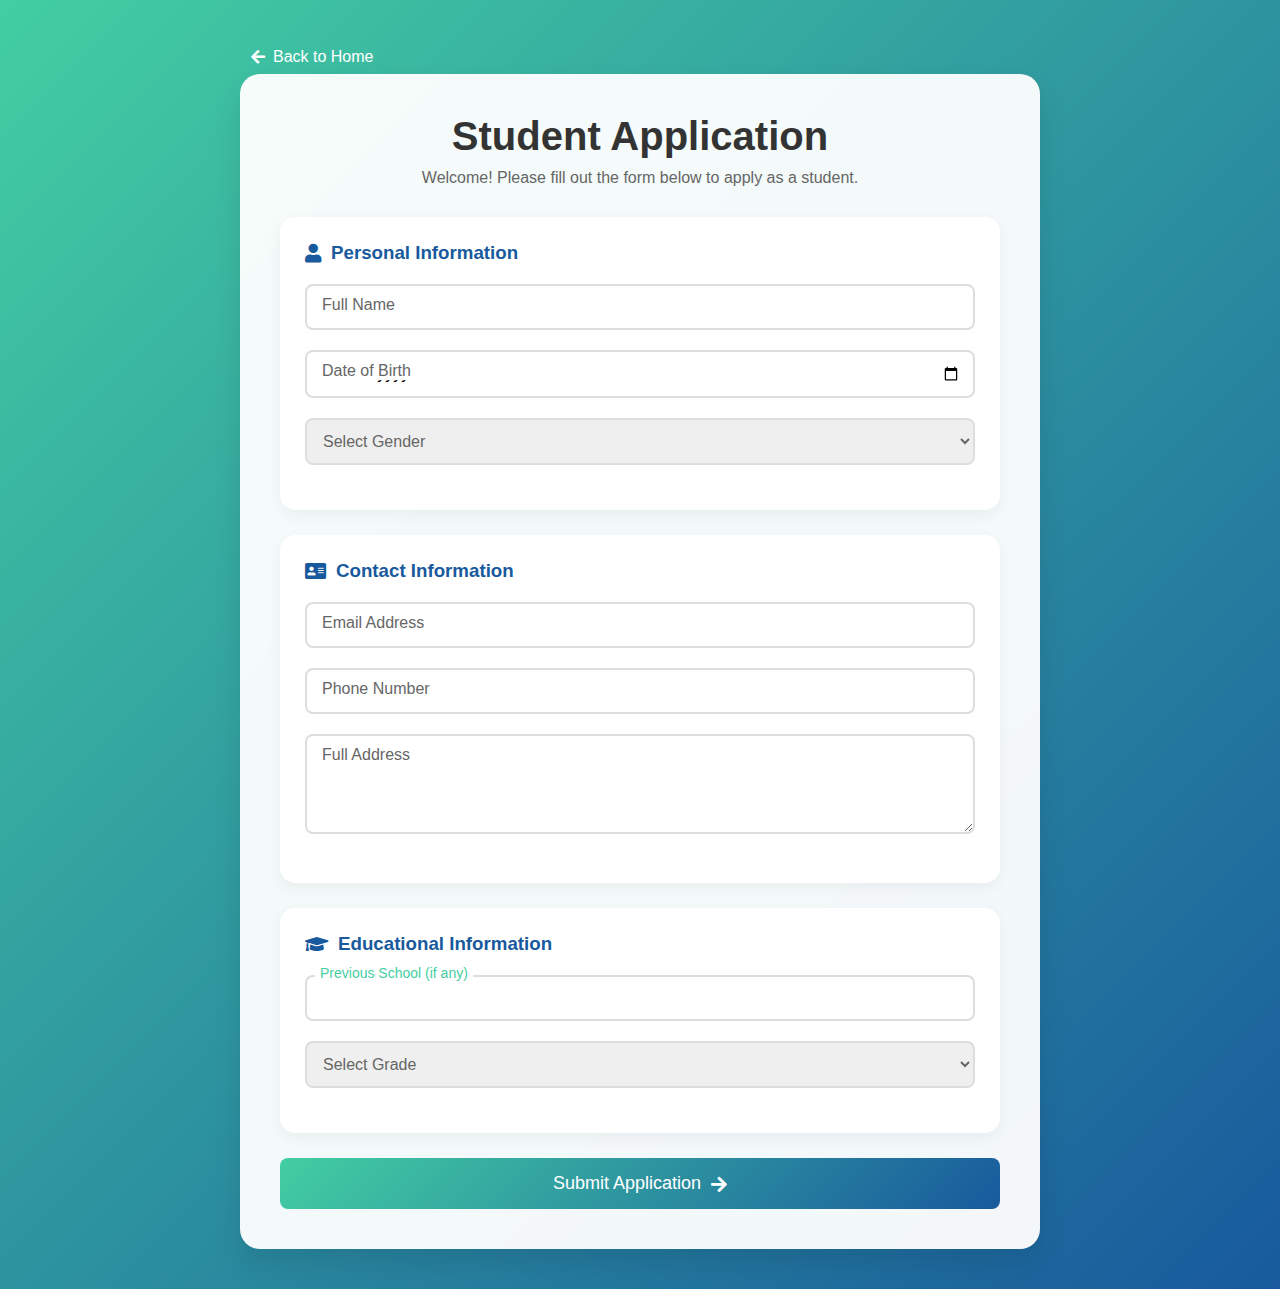
<file: Apply/student.html>
<!DOCTYPE html>
<html lang="en">
<head>
    <meta charset="UTF-8">
    <meta name="viewport" content="width=device-width, initial-scale=1.0">
    <title>Student Application</title>
    <link rel="stylesheet" href="https://cdnjs.cloudflare.com/ajax/libs/font-awesome/5.15.4/css/all.min.css">
</head>
<body>
    <div class="container">
        <!-- Back Arrow Button -->
        <div class="back-arrow" onclick="window.location.href='../index.html'">
            <i class="fas fa-arrow-left"></i>
            <span>Back to Home</span>
        </div>

        <div class="form-container">
            <h1>Student Application</h1>
            <p class="form-description">Welcome! Please fill out the form below to apply as a student.</p>

            <form id="studentForm" class="application-form">
                <!-- Personal Information -->
                <div class="form-section">
                    <h3><i class="fas fa-user"></i> Personal Information</h3>
                    <div class="form-group">
                        <input type="text" id="fullName" required>
                        <label for="fullName">Full Name</label>
                    </div>
                    <div class="form-group">
                        <input type="date" id="dob" required>
                        <label for="dob">Date of Birth</label>
                    </div>
                    <div class="form-group">
                        <select id="gender" required>
                            <option value="" disabled selected>Select Gender</option>
                            <option value="male">Male</option>
                            <option value="female">Female</option>
                            <option value="other">Other</option>
                        </select>
                    </div>
                </div>

                <!-- Contact Information -->
                <div class="form-section">
                    <h3><i class="fas fa-address-card"></i> Contact Information</h3>
                    <div class="form-group">
                        <input type="email" id="email" required>
                        <label for="email">Email Address</label>
                    </div>
                    <div class="form-group">
                        <input type="tel" id="phone" required>
                        <label for="phone">Phone Number</label>
                    </div>
                    <div class="form-group">
                        <textarea id="address" required></textarea>
                        <label for="address">Full Address</label>
                    </div>
                </div>

                <!-- Educational Information -->
                <div class="form-section">
                    <h3><i class="fas fa-graduation-cap"></i> Educational Information</h3>
                    <div class="form-group">
                        <input type="text" id="previousSchool">
                        <label for="previousSchool">Previous School (if any)</label>
                    </div>
                    <div class="form-group">
                        <select id="grade" required>
                            <option value="" disabled selected>Select Grade</option>
                            <option value="1">Grade 1</option>
                            <option value="2">Grade 2</option>
                            <option value="3">Grade 3</option>
                            <option value="4">Grade 4</option>
                            <option value="5">Grade 5</option>
                        </select>
                    </div>
                </div>

                <button type="submit" class="submit-btn">
                    <span>Submit Application</span>
                    <i class="fas fa-arrow-right"></i>
                </button>
            </form>
        </div>
    </div>

    <style>
        * {
            margin: 0;
            padding: 0;
            box-sizing: border-box;
            font-family: 'Segoe UI', Tahoma, Geneva, Verdana, sans-serif;
        }

        body {
            background: linear-gradient(135deg, #43cea2, #185a9d);
            min-height: 100vh;
            padding: 40px 20px;
        }

        .container {
            max-width: 800px;
            margin: 0 auto;
            position: relative;
        }

        .form-container {
            background: rgba(255, 255, 255, 0.95);
            border-radius: 20px;
            padding: 40px;
            box-shadow: 0 15px 30px rgba(0, 0, 0, 0.1);
        }

        h1 {
            color: #333;
            text-align: center;
            margin-bottom: 10px;
            font-size: 2.5em;
        }

        .form-description {
            text-align: center;
            color: #666;
            margin-bottom: 30px;
        }

        .form-section {
            background: #fff;
            padding: 25px;
            border-radius: 15px;
            margin-bottom: 25px;
            box-shadow: 0 5px 15px rgba(0, 0, 0, 0.05);
        }

        .form-section h3 {
            color: #185a9d;
            margin-bottom: 20px;
            display: flex;
            align-items: center;
            gap: 10px;
        }

        .form-group {
            margin-bottom: 20px;
            position: relative;
        }

        input, select, textarea {
            width: 100%;
            padding: 12px;
            border: 2px solid #ddd;
            border-radius: 8px;
            font-size: 16px;
            transition: all 0.3s ease;
        }

        input:focus, select:focus, textarea:focus {
            border-color: #43cea2;
            outline: none;
        }

        label {
            position: absolute;
            left: 12px;
            top: 12px;
            color: #666;
            transition: all 0.3s ease;
            pointer-events: none;
            background: white;
            padding: 0 5px;
        }

        input:focus ~ label,
        input:valid ~ label,
        textarea:focus ~ label,
        textarea:valid ~ label {
            top: -10px;
            left: 10px;
            font-size: 14px;
            color: #43cea2;
        }

        select {
            cursor: pointer;
            color: #666;
        }

        textarea {
            height: 100px;
            resize: vertical;
        }

        .submit-btn {
            width: 100%;
            padding: 15px;
            background: linear-gradient(135deg, #43cea2, #185a9d);
            color: white;
            border: none;
            border-radius: 8px;
            font-size: 18px;
            cursor: pointer;
            transition: all 0.3s ease;
            display: flex;
            justify-content: center;
            align-items: center;
            gap: 10px;
        }

        .submit-btn:hover {
            transform: translateY(-2px);
            box-shadow: 0 5px 15px rgba(0, 0, 0, 0.2);
        }

        .back-arrow {
            position: relative;
            padding: 7px 10px;
            margin: 1px;
            color: white;
            display: flex;
            align-items: center;
            gap: 8px;
            cursor: pointer;
            transition: all 0.3s ease;
        }

        .back-arrow:hover {
            transform: translateX(-5px);
        }

        @media (max-width: 768px) {
            .form-container {
                padding: 20px;
            }

            h1 {
                font-size: 2em;
            }

            .form-section {
                padding: 15px;
            }
        }

        @media (max-width: 480px) {
            body {
                padding: 20px 10px;
            }

            h1 {
                font-size: 1.8em;
            }

            .form-description {
                font-size: 14px;
            }
        }
    </style>

    <script>
        document.getElementById('studentForm').addEventListener('submit', async function(e) {
            e.preventDefault();
            
            const formData = {
                fullName: document.getElementById('fullName').value,
                dateOfBirth: document.getElementById('dob').value,
                gender: document.getElementById('gender').value,
                email: document.getElementById('email').value,
                phone: document.getElementById('phone').value,
                address: document.getElementById('address').value,
                previousSchool: document.getElementById('previousSchool').value,
                grade: document.getElementById('grade').value
            };

            try {
                const response = await fetch('http://localhost:5000/api/student-apply/submit', {
                    method: 'POST',
                    headers: {
                        'Content-Type': 'application/json',
                    },
                    body: JSON.stringify(formData)
                });

                const data = await response.json();

                if (data.success) {
                    alert('Application submitted successfully!');
                    this.reset();
                } else {
                    alert('Error: ' + data.message);
                }
            } catch (error) {
                console.error('Error:', error);
                alert('Error submitting form. Please try again.');
            }
        });
    </script>
</body>
</html>
</file>
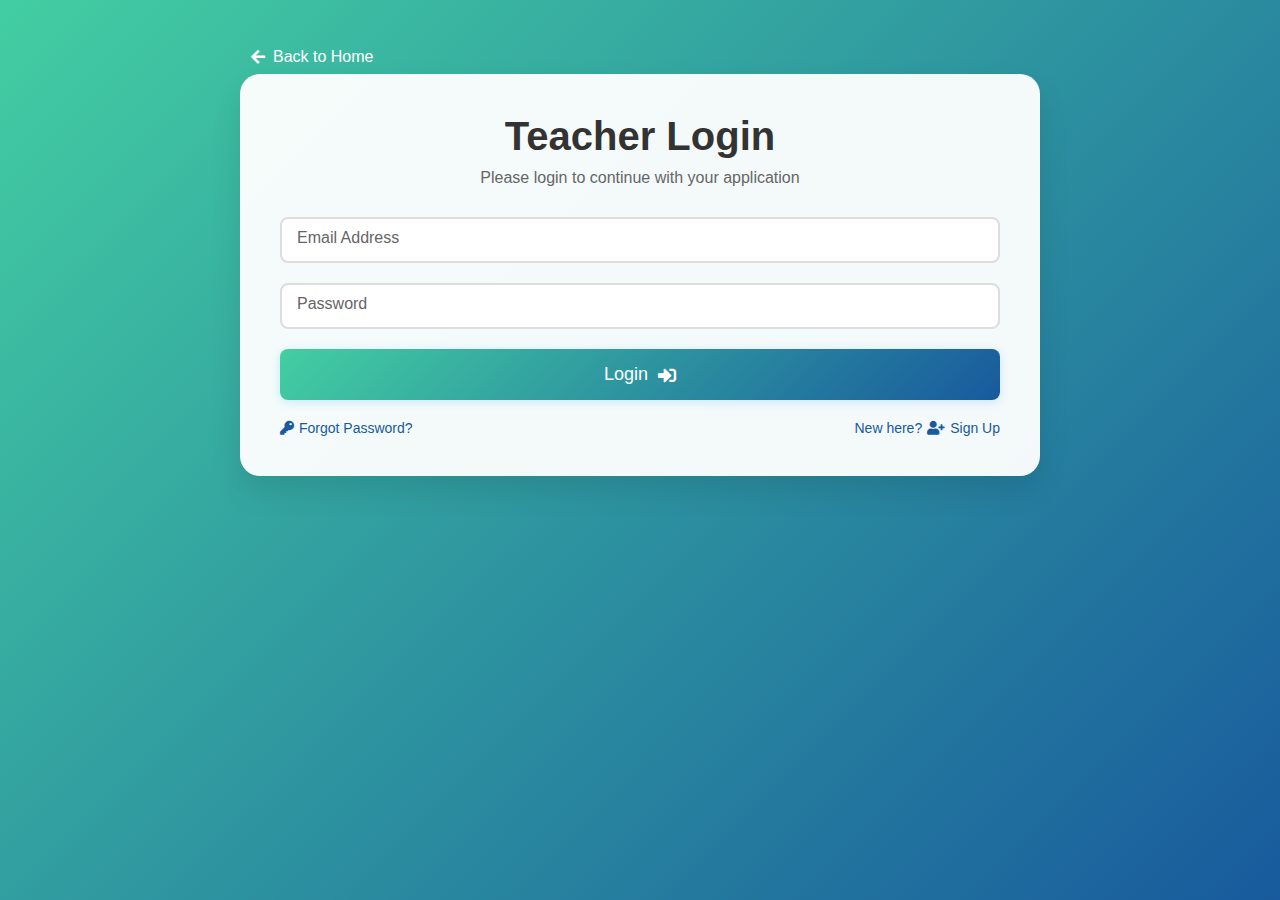
<file: Apply/teacher.html>
<!DOCTYPE html>
<html lang="en">
<head>
    <meta charset="UTF-8">
    <meta name="viewport" content="width=device-width, initial-scale=1.0">
    <title>Teacher Application</title>
    
    <link rel="shortcut icon" href="../image/favicon.ico">
    <link rel="stylesheet" href="https://cdnjs.cloudflare.com/ajax/libs/font-awesome/5.15.4/css/all.min.css">
</head>
<body>
    <div class="container">
        <!-- Back Arrow Button -->
        <div class="back-arrow" onclick="window.location.href='../index.html'">
            <i class="fas fa-arrow-left"></i>
            <span>Back to Home</span>
        </div>

        <!-- Login Section -->
        <div id="loginSection" class="form-container">
            <h1>Teacher Login</h1>
            <p class="form-description">Please login to continue with your application</p>
            
            <div class="login-form">
                <div class="form-group">
                    <input type="email" id="loginEmail" required>
                    <label for="loginEmail">Email Address</label>
                </div>
                <div class="form-group">
                    <input type="password" id="loginPassword" required>
                    <label for="loginPassword">Password</label>
                </div>
                <button onclick="login()" class="submit-btn">
                    <span>Login</span>
                    <i class="fas fa-sign-in-alt"></i>
                </button>
                <div class="form-links">
                    <a href="#" onclick="showForgotPassword()" class="forgot-password">
                        <i class="fas fa-key"></i> Forgot Password?
                    </a>
                    <a href="teacherSignup.html" class="signup-link">New here? 
                        <i class="fas fa-user-plus"></i> Sign Up
                    </a>
                </div>
            </div>
        </div>

        <!-- Forgot Password Section -->
        <div id="forgotPasswordSection" class="form-container" style="display: none;">
            <h1>Reset Password</h1>
            <p class="form-description">Enter your email address to receive a password reset link</p>
            
            <div class="forgot-password-form">
                <div class="form-group">
                    <input type="email" id="resetEmail" required>
                    <label for="resetEmail">Email Address</label>
                </div>
                <button onclick="sendResetLink()" class="submit-btn reset-btn">
                    <span>Send Reset Link</span>
                    <i class="fas fa-paper-plane"></i>
                </button>
                <button onclick="backToLogin()" class="back-btn">
                    <i class="fas fa-arrow-left"></i>
                    <span>Back to Login</span>
                </button>
            </div>
        </div>

       
        
        </div>
    </div>

    <style>
    * {
        margin: 0;
        padding: 0;
        box-sizing: border-box;
        font-family: 'Segoe UI', Tahoma, Geneva, Verdana, sans-serif;
    }
    
    body {
        background: linear-gradient(135deg, #43cea2, #185a9d);
        min-height: 100vh;
        padding: 40px 20px;
    }
    
    .container {
        max-width: 800px;
        margin: 0 auto;
        position: relative;
    }
    
    .form-container {
        background: rgba(255, 255, 255, 0.95);
        border-radius: 20px;
        padding: 40px;
        box-shadow: 0 15px 30px rgba(0, 0, 0, 0.1);
        margin-bottom: 20px;
    }
    
    h1 {
        color: #333;
        text-align: center;
        margin-bottom: 10px;
        font-size: 2.5em;
    }
    
    .form-description {
        text-align: center;
        color: #666;
        margin-bottom: 30px;
    }
    
    .form-section {
        background: #fff;
        padding: 25px;
        border-radius: 15px;
        margin-bottom: 25px;
        box-shadow: 0 5px 15px rgba(0, 0, 0, 0.05);
    }
    
    .form-section h3 {
        color: #185a9d;
        margin-bottom: 20px;
        display: flex;
        align-items: center;
        gap: 10px;
    }
    
    .form-group {
        margin-bottom: 20px;
        position: relative;
    }
    
    input, select, textarea {
        width: 100%;
        padding: 12px;
        border: 2px solid #ddd;
        border-radius: 8px;
        font-size: 16px;
        transition: all 0.3s ease;
    }
    
    input:focus, select:focus, textarea:focus {
        border-color: #43cea2;
        outline: none;
    }
    
    label {
        position: absolute;
        left: 12px;
        top: 12px;
        color: #666;
        transition: all 0.3s ease;
        pointer-events: none;
        background: white;
        padding: 0 5px;
    }
    
    input:focus ~ label,
    input:valid ~ label,
    textarea:focus ~ label,
    textarea:valid ~ label {
        top: -10px;
        left: 10px;
        font-size: 14px;
        color: #43cea2;
    }
    
    select {
        cursor: pointer;
        color: #666;
    }
    
    textarea {
        height: 100px;
        resize: vertical;
    }
    
    .submit-btn {
        width: 100%;
        padding: 15px;
        background: linear-gradient(135deg, #43cea2, #185a9d);
        border: none;
        color: white;
        box-shadow: 0 2px 10px rgba(14, 165, 233, 0.2);

        border-radius: 8px;
        font-size: 18px;
        cursor: pointer;
        transition: all 0.3s ease;
        display: flex;
        justify-content: center;
        align-items: center;
        gap: 10px;
    }
    
    .submit-btn:hover {
        transform: translateY(-2px);
        box-shadow: 0 5px 15px rgba(0, 0, 0, 0.2);
    }
    
    .back-arrow {
        position:relative;
        padding: 7px 10px;
        margin: 1px;
        color: white;
        display: flex;
        align-items: center;
        gap: 8px;
        cursor: pointer;
        transition: all 0.3s ease;
    }
    
    .back-arrow:hover {
        transform: translateX(-5px);
    }
    
    /* Login Form Specific Styles */
    .form-links {
        display: flex;
        justify-content: space-between;
        margin-top: 20px;
    }
    
    .form-links a {
        color: #185a9d;
        text-decoration: none;
        font-size: 14px;
        transition: all 0.3s ease;
        display: flex;
        align-items: center;
        gap: 5px;
    }
    
    .form-links a:hover {
        color: #43cea2;
    }
    
    /* Forgot Password Form Specific Styles */
    .back-btn {
        width: 100%;
        padding: 12px;
        background: #f5f5f5;
        color: #666;
        border: none;
        border-radius: 8px;
        font-size: 16px;
        cursor: pointer;
        margin-top: 10px;
        transition: all 0.3s ease;
        display: flex;
        justify-content: center;
        align-items: center;
        gap: 10px;
    }
    
    .back-btn:hover {
        background: #e5e5e5;
    }
    
    /* Multiple Select Styles */
    .select-label {
        position: static;
        margin-bottom: 5px;
        display: block;
        color: #666;
    }
    
    select[multiple] {
        height: 120px;
        padding: 8px;
    }
    
    select[multiple] option {
        padding: 8px;
        margin: 2px 0;
        border-radius: 4px;
    }
    
    select[multiple] option:checked {
        background: linear-gradient(135deg, #43cea2, #185a9d);
        color: white;
    }
    
    /* Loading State */
    .submit-btn:disabled {
        opacity: 0.7;
        cursor: not-allowed;
        transform: none;
    }

    /* Add this to your existing styles */
    .logout-btn {
        padding: 8px 15px;
        background: #f44336;
        color: white;
        border: none;
        border-radius: 4px;
        cursor: pointer;
        display: inline-flex;
        align-items: center;
        gap: 5px;
        margin-bottom: 20px;
        font-size: 14px;
    }

    .logout-btn:hover {
        background: #d32f2f;
    }

    .select-label {
        position: static;
        display: block;
        margin-bottom: 8px;
        color: #666;
    }

    select[multiple] {
        height: 120px;
    }
    
    /* Responsive Design */
    @media (max-width: 768px) {
        .form-container {
            padding: 20px;
        }
    
        h1 {
            font-size: 2em;
        }
    
        .form-section {
            padding: 15px;
        }
    
        .form-links {
            flex-direction: column;
            gap: 10px;
            align-items: center;
        }
    }
    
    @media (max-width: 480px) {
        body {
            padding: 20px 10px;
        }
    
        h1 {
            font-size: 1.8em;
        }
    
        .form-description {
            font-size: 14px;
        }
    
        .submit-btn {
            font-size: 16px;
        }
    }

    </style>


<script>
    window.onload = function() {
        // Always show login form first
        showLoginForm();
    };

    function showLoginForm() {
        document.getElementById('loginSection').style.display = 'block';
        document.getElementById('forgotPasswordSection').style.display = 'none';
    }

    function showForgotPassword() {
        document.getElementById('loginSection').style.display = 'none';
        document.getElementById('forgotPasswordSection').style.display = 'block';
    }

    function backToLogin() {
        showLoginForm();
    }

    async function login() {
        const email = document.getElementById('loginEmail').value;
        const password = document.getElementById('loginPassword').value;

        if (!email || !password) {
            alert('Please enter both email and password');
            return;
        }

        if (!validateEmail(email)) {
            alert('Please enter a valid email address');
            return;
        }

        try {
            // First check if user is registered
            const checkResponse = await fetch(`http://localhost:5000/api/teacher-apply/check-registration?email=${email}`);
            const checkData = await checkResponse.json();

            if (!checkData.isRegistered) {
                alert('You need to sign up first. Redirecting to signup page...');
                window.location.href = 'teacherSignup.html';
                return;
            }

            // Proceed with login if registered
            const loginResponse = await fetch('http://localhost:5000/api/teacher-apply/login', {
                method: 'POST',
                headers: {
                    'Content-Type': 'application/json',
                },
                body: JSON.stringify({ email, password })
            });

            const loginData = await loginResponse.json();

            if (loginData.success) {
                localStorage.setItem('token', loginData.token);
                localStorage.setItem('teacherData', JSON.stringify(loginData.teacher));
                // Redirect to application page after successful login
                window.location.href = 'teacherProfile.html';
            } else {
                alert(loginData.message || 'Invalid credentials');
            }
        } catch (error) {
            console.error('Error:', error);
            alert('Error logging in. Please try again.');
        }
    }

    async function sendResetLink() {
        const resetEmail = document.getElementById('resetEmail').value;
        const resetBtn = document.querySelector('.reset-btn');

        if (!resetEmail) {
            alert('Please enter your email address');
            return;
        }

        if (!validateEmail(resetEmail)) {
            alert('Please enter a valid email address');
            return;
        }

        resetBtn.disabled = true;
        resetBtn.innerHTML = '<span>Sending...</span><i class="fas fa-spinner fa-spin"></i>';

        try {
            // Check if user is registered before sending reset link
            const checkResponse = await fetch(`http://localhost:5000/api/teacher-apply/check-registration?email=${resetEmail}`);
            const checkData = await checkResponse.json();

            if (!checkData.isRegistered) {
                alert('This email is not registered. Please sign up first.');
                resetBtn.disabled = false;
                resetBtn.innerHTML = '<span>Send Reset Link</span><i class="fas fa-paper-plane"></i>';
                return;
            }

            // Send reset password request
            const response = await fetch('http://localhost:5000/api/teacher-apply/reset-password', {
                method: 'POST',
                headers: {
                    'Content-Type': 'application/json',
                },
                body: JSON.stringify({ email: resetEmail })
            });

            const data = await response.json();

            if (data.success) {
                alert('Password reset link has been sent to your email');
                backToLogin();
            } else {
                alert(data.message || 'Error sending reset link');
            }
        } catch (error) {
            console.error('Error:', error);
            alert('Error sending reset link. Please try again.');
        } finally {
            resetBtn.disabled = false;
            resetBtn.innerHTML = '<span>Send Reset Link</span><i class="fas fa-paper-plane"></i>';
        }
    }

    function validateEmail(email) {
        const re = /^[^\s@]+@[^\s@]+\.[^\s@]+$/;
        return re.test(email);
    }
</script>

</body>
</html>
</file>
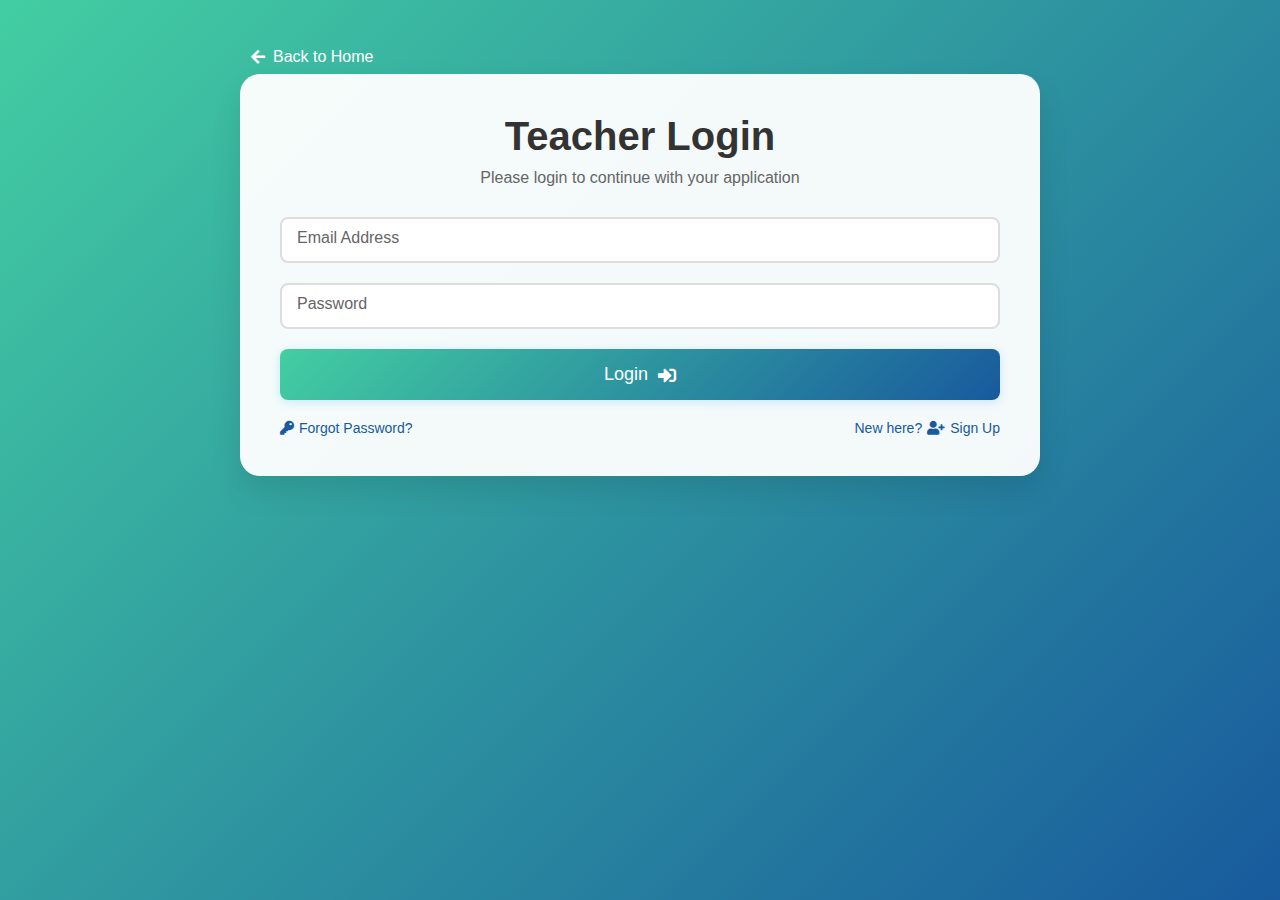
<file: Apply/teacherProfile.html>
<!DOCTYPE html>
<html lang="en">
<head>
    <meta charset="UTF-8">
    <meta name="viewport" content="width=device-width, initial-scale=1.0">
    <title>Teacher Profile</title>

    
    <link rel="stylesheet" href="https://cdnjs.cloudflare.com/ajax/libs/font-awesome/5.15.4/css/all.min.css">
</head>
<body>
    <div class="container">
        <!-- Navigation Bar -->
        <nav class="navbar">
           <b> <div class="nav-brand">Teacher Dashboard</div></b>
            <div class="nav-links">
                <button onclick="logout()" class="logout-btn">
                    <i class="fas fa-sign-out-alt"></i> Logout
                </button>
            </div>
        </nav>

        <!-- Profile Section -->
        <div class="profile-container">
            <div class="profile-header">
                <div class="profile-info">
                    <h1><i class="fas fa-user-circle"></i> <span id="teacherName">Loading...</span></h1>
                    <p class="email"><i class="fas fa-envelope"></i> <span id="teacherEmail">Loading...</span></p>
                    <p class="phone"><i class="fas fa-phone"></i> <span id="teacherPhone">Loading...</span></p>
                </div>
            

            

            <!-- Application Status -->
            <div class="status-section">
                <h2><i class="fas fa-clipboard-check"></i> Application Status</h2>
                <div class="status-card">
                    <div class="status-indicator" id="statusIndicator">Pending Review</div>
                    <p class="status-description" id="statusDescription">
                        Your application is currently under review. We will notify you once there's an update.
                    </p>
                </div>
            </div>
        </div>
    </div>

  <!-- Vacancies    -->

<div class="vacancies-section">
    <a href="vacancies.html" class="vacancy-link">
        <div class="vacancy-content">
            <h2><i class="fas fa-briefcase"></i> View Vacancies</h2>
            <i class="fas fa-chevron-right"></i>
        </div>
    </a>
</div>

           

    <style>

* {
    margin: 0;
    padding: 0;
    box-sizing: border-box;
    font-family: 'Segoe UI', Tahoma, Geneva, Verdana, sans-serif;
}

body {
   
    background:  #2A9D8F ;
    min-height: 100vh;
    padding: 20px;
}

.container {
    max-width: 800px;
    margin: 0 auto;
}

/* Navbar Styles */
.navbar {
    background: rgba(255, 255, 255, 0.95);
    border-radius: 10px;
    padding: 15px 25px;
    display: flex;
    justify-content: space-between;
    align-items: center;
    margin-bottom: 20px;
    box-shadow: 0 2px 10px rgba(0, 0, 0, 0.1);
}

.nav-brand {
    font-size: 1.4em;
    font-weight: 600;
    color: #1e4d92;
}

.logout-btn {
    background: linear-gradient(110deg, #0ea5e9 0%, #0369a1 100%);
    border: none;
    color: white;
    box-shadow: 0 2px 10px rgba(14, 165, 233, 0.2);
    padding: 8px 20px;
    border-radius: 5px;
    cursor: pointer;
    font-size: 0.9em;
    transition: background 0.2s;
}

.logout-btn:hover {
    background: linear-gradient(110deg, #0ea5e9 0%, #0369a1 100%);
    border: none;
    color: white;
    box-shadow: 0 2px 10px rgba(14, 165, 233, 0.2);

}

/* Profile Container */
.profile-container {
    background: rgba(255, 255, 255, 0.95);
    border-radius: 10px;
    padding: 25px;
    margin-bottom: 20px;
    box-shadow: 0 2px 10px rgba(0, 0, 0, 0.1);
}

/* Profile Info */
.profile-info {
    background: linear-gradient(110deg, #0ea5e9 0%, #0369a1 100%);
    border: none;
    color: white;
    box-shadow: 0 2px 10px rgba(14, 165, 233, 0.2);

    padding: 20px;
    border-radius: 8px;
    margin-bottom: 25px;
    
}

.profile-info h1 {
    display: flex;
    align-items: center;
    gap: 10px;
    color: white;
    font-size: 1.8em;
    margin-bottom: 15px;
}

.profile-info h1 i {
    color: white;
}

.profile-info p {
    display: flex;
    align-items: center;
    gap: 10px;
    color: rgba(255, 255, 255, 0.9);
    margin: 8px 0;
    font-size: 1em;
}

.profile-info i {
    color: white;
    width: 20px;
}

/* Status Section */
.status-section {
    background: #f8f9fa;
    border-radius: 8px;
    padding: 20px;
    margin: 20px 0;
}

.status-section h2 {
    color: #1e4d92;
    font-size: 1.2em;
    margin-bottom: 15px;
    display: flex;
    align-items: center;
    gap: 10px;
}

.status-indicator {
    display: inline-block;
    padding: 8px 16px;
    background: linear-gradient(110deg, #0ea5e9 0%, #0369a1 100%);
    border: none;
    color: white;
    box-shadow: 0 2px 10px rgba(14, 165, 233, 0.2);
    border-radius: 20px;
    font-size: 0.9em;
    margin-bottom: 10px;
}

.status-description {
    color: #666;
    font-size: 0.9em;
    line-height: 1.5;
}

/* Update Vacancies Section styles */
.vacancies-section {
    background: rgba(255, 255, 255, 0.95);
    border-radius: 10px;
    margin-top: 20px;
    box-shadow: 0 2px 10px rgba(0, 0, 0, 0.1);
}

.vacancy-link {
    text-decoration: none;
    display: block;
    padding: 20px 25px;
    transition: transform 0.2s;
}

.vacancy-link:hover {
    background: #f8f9fa;
    border-radius: 10px;
}

.vacancy-content {
    display: flex;
    justify-content: space-between;
    align-items: center;
}

.vacancy-content h2 {
    color: #1e4d92;
    font-size: 1.3em;
    display: flex;
    align-items: center;
    gap: 10px;
    margin: 0;
}

.vacancy-content .fa-chevron-right {
    color: #1e4d92;
    font-size: 1.2em;
}
@media (max-width: 768px) {
    body {
        padding: 10px;
    }
    
    .container {
        padding: 0;
    }
    
    .profile-info h1 {
        font-size: 1.5em;
    }
}

    </style>

    <script>
       // Single window.onload function
window.onload = async function() {
    const token = localStorage.getItem('token');
    if (!token) {
        window.location.href = 'teacher.html';
        return;
    }

    try {
        // Fetch teacher profile data
        const response = await fetch('http://localhost:5000/api/teacher-apply/profile', {
            method: 'GET',
            headers: {
                'Authorization': `Bearer ${token}`,
                 'Content-Type': 'application/json'
            }
        });

        if (!response.ok) {
            const errorData = await response.json();
            console.error('Profile fetch error:', errorData);
            throw new Error(errorData.message || 'Failed to fetch profile');
        }

        const data = await response.json();
        console.log('Profile data received:', data); // Debug log


       
        const teacherData = data.teacher; 

        // Update profile information with the nested teacher object
        document.getElementById('teacherName').textContent = teacherData.fullName;
        document.getElementById('teacherEmail').textContent = teacherData.email;
        document.getElementById('teacherPhone').textContent = teacherData.phone;

        // Update CV link
        if (data.cv) {
            document.getElementById('cvLink').href = `http://localhost:5000/uploads/${data.cv}`;
        }


        // Update application status if available
        if (data.status) {
            document.getElementById('statusIndicator').textContent = data.status;
            // Add different colors based on status
            if (data.status === 'Approved') {
                document.getElementById('statusIndicator').style.background = '#4caf50';
                document.getElementById('statusIndicator').style.color = 'white';
            } else if (data.status === 'Rejected') {
                document.getElementById('statusIndicator').style.background = '#f44336';
                document.getElementById('statusIndicator').style.color = 'white';
            }
        }



    } catch (error) {
        console.error('Error fetching profile:', error);
        alert('Error loading profile data');
    }
};

// Logout function
function logout() {
    localStorage.removeItem('token');
    window.location.href = 'teacher.html';
}



    </script>
</body>
</html>
</file>
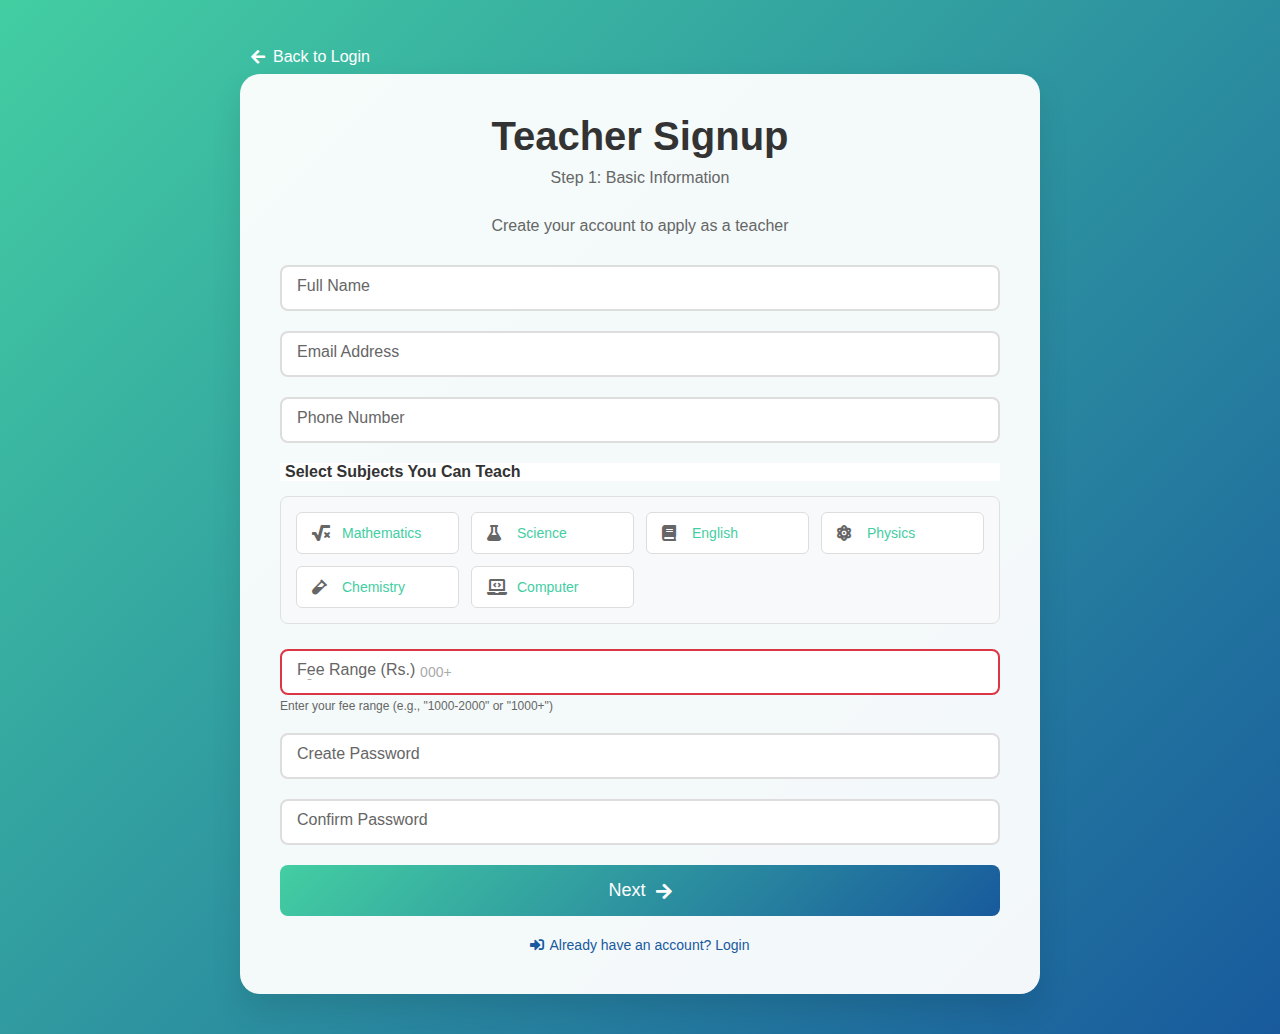
<file: Apply/teacherSignup.html>
<!DOCTYPE html>
<html lang="en">
<head>
    <meta charset="UTF-8">
    <meta name="viewport" content="width=device-width, initial-scale=1.0">
    <title>Teacher Signup</title>
    <link rel="stylesheet" href="https://cdnjs.cloudflare.com/ajax/libs/font-awesome/5.15.4/css/all.min.css">
</head>
<body>
    
    <div class="container">
        <!-- Back Arrow Button -->
        <div class="back-arrow" onclick="window.location.href='teacher.html'">
            <i class="fas fa-arrow-left"></i>
            <span>Back to Login</span>
        </div>

        <!-- Step 1: Basic Information -->
        <div id="step1" class="form-container">
            <h1>Teacher Signup</h1>
            <p class="form-description">Step 1: Basic Information</p>
            
            <form id="signupForm" onsubmit="handleNextStep(event)">
                
                <p class="form-description">Create your account to apply as a teacher</p>
            
            
                <div class="form-group">
                    <input type="text" id="fullName" required>
                    <label for="fullName">Full Name</label>
                </div>

                <div class="form-group">
                    <input type="email" id="email" required>
                    <label for="email">Email Address</label>
                </div>

                <div class="form-group">
                    <input type="tel" id="phone" required>
                    <label for="phone">Phone Number</label>
                </div>

                
                <div class="form-group subjects-group">
                    <label class="subjects-label">Select Subjects You Can Teach</label>
                    <div class="subjects-grid">
                        <div class="subject-item">
                            <input type="checkbox" id="mathematics" value="mathematics" class="subject-checkbox">
                            <label for="mathematics">
                                <i class="fas fa-square-root-alt"></i>
                                Mathematics
                            </label>
                        </div>
                        <div class="subject-item">
                            <input type="checkbox" id="science" value="science" class="subject-checkbox">
                            <label for="science">
                                <i class="fas fa-flask"></i>
                                Science
                            </label>
                        </div>
                        <div class="subject-item">
                            <input type="checkbox" id="english" value="english" class="subject-checkbox">
                            <label for="english">
                                <i class="fas fa-book"></i>
                                English
                            </label>
                        </div>
                        <div class="subject-item">
                            <input type="checkbox" id="physics" value="physics" class="subject-checkbox">
                            <label for="physics">
                                <i class="fas fa-atom"></i>
                                Physics
                            </label>
                        </div>
                        <div class="subject-item">
                            <input type="checkbox" id="chemistry" value="chemistry" class="subject-checkbox">
                            <label for="chemistry">
                                <i class="fas fa-vial"></i>
                                Chemistry
                            </label>
                        </div>
                        <div class="subject-item">
                            <input type="checkbox" id="computer" value="computer" class="subject-checkbox">
                            <label for="computer">
                                <i class="fas fa-laptop-code"></i>
                                Computer
                            </label>
                        </div>
                    </div>
                </div>

<!-- fees -->
<div class="form-group">
    <input type="text" id="fees" required 
           placeholder="e.g., 1000-2000 or 1000+" >
    <label for="fees">Fee Range (Rs.)</label>
    <small class="fee-hint">Enter your fee range (e.g., "1000-2000" or "1000+")</small>
</div>

                <div class="form-group">
                    <input type="password" id="password" required>
                    <label for="password">Create Password</label>
                </div>

                <div class="form-group">
                    <input type="password" id="confirmPassword" required>
                    <label for="confirmPassword">Confirm Password</label>
                </div>

                <button type="submit" class="submit-btn">
                    <span>Next</span>
                    <i class="fas fa-arrow-right"></i>
                </button>

                <div class="form-links">
                    <a href="teacher.html" class="login-link">
                        <i class="fas fa-sign-in-alt"></i> Already have an account? Login
                    </a>
                </div>
            </form>
        </div>

        <div id="step2" class="form-container" style="display: none;">
            <h1>Upload CV</h1>
            <p class="form-description">Step 2: Upload your CV and additional documents</p>
        
            <form id="cvForm" onsubmit="handleSignup(event)">
                <!-- CV Upload -->
               <!-- Replace your existing upload container HTML -->
<div class="upload-container">
    <div class="upload-box">
        <input type="file" id="cv" accept=".pdf,.doc,.docx" required>
        <label for="cv">
            <i class="fas fa-file-upload"></i>
            <span>Choose CV (PDF, DOC, DOCX) (2MB max)</span>
        </label>
        <div id="cvFileName" class="file-name"></div>
    </div>
</div>

<div class="upload-container">
    <div class="upload-box">
        <input type="file" id="certificates" accept=".pdf,.doc,.docx" multiple>
        <label for="certificates">
            <i class="fas fa-certificate"></i>
            <span>Additional Certificates (Optional)</span>
        </label>
        <div id="certificateFiles" class="file-name"></div>
    </div>
</div>

        <div class="terms-container">
            <h3 class="terms-title">Terms and Conditions</h3>
            <div class="terms-box">
                <div class="terms-content">
                    <h4>Teacher Application Terms:</h4>
                    <ol>
                        <li>I hereby declare that all the information provided in this application is true and correct.</li>
                        <li>I understand that any false statements may result in the rejection of my application.</li>
                        <li>I confirm that all uploaded documents are genuine and valid.</li>
                        <li>I agree to:</li>
                        <ul>
                            <li>Maintain professional conduct at all times</li>
                            <li>Follow the school's policies and procedures</li>
                            <li>Participate in training and development programs</li>
                            <li>Maintain confidentiality of student information</li>
                        </ul>
                        <li>I understand that my application will be reviewed and does not guarantee employment.</li>
                        <li>I authorize the verification of my credentials and references.</li>
                    </ol>
                </div>
            </div>
            
            <div class="terms-acceptance">
                <input type="checkbox" id="acceptTerms" required>
                <label for="acceptTerms">I have read and agree to the terms and conditions</label>
            </div>
        </div>

        <div class="confirmation-container">
            <h3 class="confirmation-title">Digital Confirmation</h3>
            <p class="confirmation-subtitle">By typing your full name below, you confirm your agreement to the above terms</p>
            
            <div class="form-group">
                <input type="text" id="confirmationName" required>
                <label for="confirmationName">Type your full name</label>
            </div>
            <p class="confirmation-hint">Please type your full name exactly as entered above</p>
        </div>



        <div class="button-group">
            <button type="button" onclick="showStep(1)" class="back-btn">
                <i class="fas fa-arrow-left"></i>
                <span>Back</span>
            </button>
            <button type="submit" class="submit-btn">
                <span>Create Account</span>
                <i class="fas fa-user-plus"></i>
            </button>
        </div>
    </form>
</div>








<!-- Add these styles -->
<style>
    .terms-container {
        margin-bottom: 30px;
    }

    .terms-title {
        color: #333;
        margin-bottom: 15px;
        font-size: 1.1em;
    }

    .terms-box {
        border: 1px solid #ddd;
        border-radius: 8px;
        padding: 20px;
        background: #f8f9fa;
        margin-bottom: 15px;
        max-height: 300px;
        overflow-y: auto;
    }

    .terms-content {
        color: #444;
        font-size: 14px;
        line-height: 1.6;
    }

    .terms-content h4 {
        margin-bottom: 10px;
        color: #333;
    }

    .terms-content ol {
        padding-left: 20px;
        margin-bottom: 10px;
    }

    .terms-content ul {
        padding-left: 40px;
        margin: 5px 0;
    }

    .terms-content li {
        margin-bottom: 8px;
    }

    .terms-acceptance {
        display: flex;
        align-items: center;
        gap: 10px;
        margin-top: 15px;
    }

    .terms-acceptance input[type="checkbox"] {
        width: auto;
        margin-right: 10px;
    }

    .terms-acceptance label {
        position: static;
        color: #333;
        font-size: 14px;
        background: none;
        padding: 0;
        cursor: pointer;
    }

    .confirmation-container {
        margin: 30px 0;
    }

    .confirmation-title {
        color: #333;
        margin-bottom: 10px;
        font-size: 1.1em;
    }

    .confirmation-subtitle {
        color: #666;
        font-size: 14px;
        margin-bottom: 20px;
    }

    .confirmation-hint {
        color: #666;
        font-size: 13px;
        margin-top: 5px;
    }


    /* Update your existing signature styles if needed */
</style>


    

    <style>
        * {
            margin: 0;
            padding: 0;
            box-sizing: border-box;
            font-family: 'Segoe UI', Tahoma, Geneva, Verdana, sans-serif;
        }
        
        body {
            background: linear-gradient(135deg, #43cea2, #185a9d);
            min-height: 100vh;
            padding: 40px 20px;
        }
        
        .container {
            max-width: 800px;
            margin: 0 auto;
            position: relative;
        }
        
        .form-container {
            background: rgba(255, 255, 255, 0.95);
            border-radius: 20px;
            padding: 40px;
            box-shadow: 0 15px 30px rgba(0, 0, 0, 0.1);
        }
        
        h1 {
            color: #333;
            text-align: center;
            margin-bottom: 10px;
            font-size: 2.5em;
        }
        
        .form-description {
            text-align: center;
            color: #666;
            margin-bottom: 30px;
        }
        
        .form-group {
            margin-bottom: 20px;
            position: relative;
        }
        
        input {
            width: 100%;
            padding: 12px;
            border: 2px solid #ddd;
            border-radius: 8px;
            font-size: 16px;
            transition: all 0.3s ease;
        }
        
        input:focus {
            border-color: #43cea2;
            outline: none;
        }
        
        label {
            position: absolute;
            left: 12px;
            top: 12px;
            color: #666;
            transition: all 0.3s ease;
            pointer-events: none;
            background: white;
            padding: 0 5px;
        }
        
        input:focus ~ label,
        input:valid ~ label {
            top: -10px;
            left: 10px;
            font-size: 14px;
            color: #43cea2;
        }
        
        .submit-btn {
            width: 100%;
            padding: 15px;
            background: linear-gradient(135deg, #43cea2, #185a9d);
            color: white;
            border: none;
            border-radius: 8px;
            font-size: 18px;
            cursor: pointer;
            transition: all 0.3s ease;
            display: flex;
            justify-content: center;
            align-items: center;
            gap: 10px;
        }
        
        .submit-btn:hover {
            transform: translateY(-2px);
            box-shadow: 0 5px 15px rgba(0, 0, 0, 0.2);
        }
        
        .back-arrow {
            position:relative;
            padding: 7px 10px;
            margin: 1px;
            color: white;
            display: flex;
            align-items: center;
            gap: 8px;
            cursor: pointer;
            transition: all 0.3s ease;
        }
        
        .back-arrow:hover {
            transform: translateX(-5px);
        }
        
        .form-links {
            margin-top: 20px;
            text-align: center;
        }
        
        .form-links a {
            color: #185a9d;
            text-decoration: none;
            font-size: 14px;
            transition: all 0.3s ease;
            display: inline-flex;
            align-items: center;
            gap: 5px;
        }
        
        .form-links a:hover {
            color: #43cea2;
        }

        .file-upload {
            margin-bottom: 30px;
        }

        .file-upload input[type="file"] {
            display: none;
        }

        .file-label {
            display: flex;
            align-items: center;
            gap: 10px;
            padding: 15px;
            background: #f5f5f5;
            border: 2px dashed #ddd;
            border-radius: 8px;
            cursor: pointer;
            transition: all 0.3s ease;
        }

        .file-label:hover {
            border-color: #43cea2;
            background: #f0f9f6;
        }

        .file-name, .selected-files {
            margin-top: 10px;
            font-size: 14px;
            color: #666;
        }

        .button-group {
            display: flex;
            gap: 15px;
            margin-top: 20px;
        }

        .button-group .back-btn {
            flex: 1;
            padding: 15px;
            background: #f5f5f5;
            color: #666;
            border: none;
            border-radius: 8px;
            font-size: 16px;
            cursor: pointer;
            display: flex;
            justify-content: center;
            align-items: center;
            gap: 10px;
            transition: all 0.3s ease;
        }

        .button-group .back-btn:hover {
            background: #e5e5e5;
        }

        .button-group .submit-btn {
            flex: 2;
        }



.upload-box {
    border: 2px dashed #ddd;
    border-radius: 8px;
    padding: 20px;
    text-align: center;
    background: #f8f9fa;
    transition: all 0.3s ease;
    position: relative; /* Add this */
    cursor: pointer;
}

.upload-box:hover {
    border-color: #43cea2;
    background: #f0f9f6;
}

.upload-box input[type="file"] {
    position: absolute; /* Change from display: none */
    top: 0;
    left: 0;
    width: 100%;
    height: 100%;
    opacity: 0;
    cursor: pointer;
    z-index: 2;
}

.upload-box label {
    display: block;
    position: relative; /* Change from static */
    background: transparent;
    pointer-events: none; /* Add this */
    z-index: 1;
    padding: 20px;
    margin: 0;
}

.upload-box label i {
    font-size: 24px;
    color: #43cea2;
    margin-bottom: 10px;
    display: block;
}

.upload-box label span {
    color: #666;
    font-size: 16px;
    display: block;
    margin-top: 10px;
}
        
        @media (max-width: 768px) {
            .form-container {
                padding: 20px;
            }
        
            h1 {
                font-size: 2em;
            }
        }
        
        @media (max-width: 480px) {
            body {
                padding: 20px 10px;
            }
        
            h1 {
                font-size: 1.8em;
            }
        
            .form-description {
                font-size: 14px;
            }
        
            .submit-btn {
                font-size: 16px;
            }
        }
    </style>

<style>
    
  /* subjects */


/* Subject Selection Styles */
.subjects-group {
    margin-bottom: 25px;
}

.subjects-label {
    display: block;
    color: #333;
    font-size: 16px;
    font-weight: 600;
    margin-bottom: 15px;
    position: static !important;
}

.subjects-grid {
    display: grid;
    grid-template-columns: repeat(auto-fit, minmax(150px, 1fr));
    gap: 12px;
    padding: 15px;
    background: #f8f9fa;
    border: 1px solid #e0e0e0;
    border-radius: 8px;
}

.subject-item {
    position: relative;
}

.subject-item input[type="checkbox"] {
    position: absolute;
    opacity: 0;
    width: 100%;
    height: 100%;
    cursor: pointer;
    z-index: 2;
    margin: 0;
}

.subject-item label {
    display: flex;
    align-items: center;
    padding: 12px 15px;
    background: white;
    border: 1px solid #ddd;
    border-radius: 6px;
    cursor: pointer;
    transition: all 0.3s ease;
    color: #555;
    z-index: 1;
    position: static !important;
    margin: 0;
    width: 100%;
    font-weight: 500;
}

.subject-item label i {
    margin-right: 10px;
    font-size: 16px;
    min-width: 20px;
    color: #666;
}

/* Selected state */
.subject-item input[type="checkbox"]:checked + label {
    background: #43cea2;
    border-color: #43cea2;
    color: white;
}

.subject-item input[type="checkbox"]:checked + label i {
    color: white;
}

/* Hover state */
.subject-item:hover label {
    border-color: #43cea2;
    background: #f0f9f6;
}

/* Keep hover color darker when selected */
.subject-item input[type="checkbox"]:checked:hover + label {
    background: #3bb994;
}




</style>

<style>
    /* fees styles */

    .fee-hint {
        display: block;
        font-size: 12px;
        color: #666;
        margin-top: 4px;
    }

    #fees::placeholder {
        color: #aaa;
        font-size: 14px;
    }

    #fees:invalid {
        border-color: #dc3545;
    }

    #fees:invalid + .fee-hint {
        color: #dc3545;
    }
</style>


<script>
    // Form data storage
    let formData = {};

    const API_BASE_URL = 'http://localhost:5000/api/teacher-apply/signup'; 

// Utility function to handle API responses
async function handleApiResponse(response) {
    if (!response.ok) {
        const text = await response.text();
        let error;
        try {
            const json = JSON.parse(text);
            error = new Error(json.message || 'API request failed');
        } catch (e) {
            error = new Error(`API request failed: ${text}`);
        }
        error.status = response.status;
        throw error;
    }
    return response.json();
}

    
    // File size limits
    const FILE_SIZE_LIMITS = {
        CV: 2 * 1024 * 1024,        // 2MB in bytes
        CERTIFICATE: 2 * 1024 * 1024 // 2MB in bytes
    };
    
    // Utility functions
    function validateFileSize(file, limit) {
        return file.size <= limit;
    }
    
    function showStep(step) {
        document.getElementById('step1').style.display = step === 1 ? 'block' : 'none';
        document.getElementById('step2').style.display = step === 2 ? 'block' : 'none';
    }
    
    // Handle step 1 submission
    async function handleNextStep(event) {
        event.preventDefault();
    
        // Get form values
        const fullName = document.getElementById('fullName').value.trim();
        const email = document.getElementById('email').value.trim();
        const phone = document.getElementById('phone').value.trim();
        const password = document.getElementById('password').value;
        const confirmPassword = document.getElementById('confirmPassword').value;
        const fees = document.getElementById('fees').value.trim();
    
        // Get selected subjects
        const selectedSubjects = Array.from(document.querySelectorAll('.subject-checkbox:checked'))
            .map(checkbox => checkbox.value);
    
        // Validations
        if (!fullName) {
            alert('Please enter your full name');
            return;
        }
    
        if (!email || !/^[^\s@]+@[^\s@]+\.[^\s@]+$/.test(email)) {
            alert('Please enter a valid email address');
            return;
        }
    
        if (!phone || !/^\d{10}$/.test(phone)) {
            alert('Please enter a valid 10-digit phone number');
            return;
        }
    
        if (selectedSubjects.length === 0) {
            alert('Please select at least one subject');
            return;
        }
    
        if (password !== confirmPassword) {
            alert('Passwords do not match');
            return;
        }
    
        if (password.length < 6) {
            alert('Password must be at least 6 characters long');
            return;
        }
    
        // Validate fee format
        const feePattern = /^\d+(\-\d+|\+)?$/;
        if (!feePattern.test(fees)) {
            alert('Please enter a valid fee range (e.g., "1000-2000" or "1000+")');
            return;
        }
    
        // If it's a range, validate that the second number is larger
        if (fees.includes('-')) {
            const [min, max] = fees.split('-').map(Number);
            if (min >= max) {
                alert('The maximum fee should be larger than the minimum fee');
                return;
            }
        }
    
        // Store form data
        formData = {
            fullName,
            email,
            phone,
            password,
            subjects: selectedSubjects,
            fees
        };
    
        console.log('Form data stored:', formData);
        showStep(2);
    }
    
    // Handle final signup
    async function handleSignup(event) {
    event.preventDefault();
    console.log('Handling signup...');

    try {
        // Check terms acceptance
        if (!document.getElementById('acceptTerms').checked) {
            alert('Please accept the terms and conditions');
            return;
        }

        // Check name confirmation
        const confirmationName = document.getElementById('confirmationName').value.trim();
        if (confirmationName.toLowerCase() !== formData.fullName.toLowerCase()) {
            alert('Confirmation name must match your full name exactly');
            return;
        }

        // Get files
        const cvFile = document.getElementById('cv').files[0];
        const certificateFiles = document.getElementById('certificates').files;

        if (!cvFile) {
            alert('Please upload your CV');
            return;
        }

        // Update button state
        const submitButton = event.target.querySelector('button[type="submit"]');
        submitButton.disabled = true;
        submitButton.innerHTML = '<span>Creating Account...</span><i class="fas fa-spinner fa-spin"></i>';

        // Create FormData and append all data
        const submitFormData = new FormData();
        submitFormData.append('fullName', formData.fullName);
        submitFormData.append('email', formData.email);
        submitFormData.append('phone', formData.phone);
        submitFormData.append('password', formData.password);
        submitFormData.append('fees', formData.fees);
        submitFormData.append('subjects', JSON.stringify(formData.subjects));

        // Append files
        submitFormData.append('cv', cvFile);
        if (certificateFiles.length > 0) {
            Array.from(certificateFiles).forEach(file => {
                submitFormData.append('certificates', file);
            });
        }

        // Send request to server
        const response = await fetch('http://localhost:5000/api/teacher-apply/signup', {
            method: 'POST',
            body: submitFormData
        });

        const data = await response.json();

        if (data.success) {
            alert('Registration successful! Please login to continue.');
            window.location.href = 'teacher.html';
        } else {
            throw new Error(data.message || 'Error creating account');
        }

    } catch (error) {
        console.error('Signup Error:', error);
        alert(`Error creating account: ${error.message}`);
        
        // Reset button state
        const submitButton = event.target.querySelector('button[type="submit"]');
        submitButton.disabled = false;
        submitButton.innerHTML = '<span>Create Account</span><i class="fas fa-user-plus"></i>';
    }
}
    
    // File input event listeners
    document.getElementById('cv').addEventListener('change', function(e) {
        const file = e.target.files[0];
        if (file) {
            if (!validateFileSize(file, FILE_SIZE_LIMITS.CV)) {
                alert('CV file size must be less than 2MB');
                this.value = '';
                document.getElementById('cvFileName').textContent = '';
                return;
            }
            document.getElementById('cvFileName').textContent = 
                `${file.name} (${(file.size / (1024 * 1024)).toFixed(2)}MB)`;
        }
    });
    
    document.getElementById('certificates').addEventListener('change', function(e) {
        const files = Array.from(e.target.files);
        let validFiles = true;
    
        files.forEach(file => {
            if (!validateFileSize(file, FILE_SIZE_LIMITS.CERTIFICATE)) {
                alert(`Certificate "${file.name}" must be less than 2MB`);
                validFiles = false;
            }
        });
    
        if (!validFiles) {
            this.value = '';
            document.getElementById('certificateFiles').textContent = '';
            return;
        }
    
        if (files.length) {
            document.getElementById('certificateFiles').textContent = files
                .map(file => `${file.name} (${(file.size / (1024 * 1024)).toFixed(2)}MB)`)
                .join(', ');
        }
    });
    </script>

</body>
</html>
</file>
<file: style.css>
@import url("https://fonts.googleapis.com/css2?family=Nunito:wght@200;300;400;600;700;800;900&display=swap");
@import url('https://fonts.googleapis.com/css2?family=Bodoni+Moda:wght@400;700&display=swap');
@import url('https://fonts.googleapis.com/css2?family=DM+Sans:wght@400;500;700&display=swap');
@import url('https://fonts.googleapis.com/css2?family=Poppins:wght@400;500;600&display=swap');

*:not(.navbar-link, .navbar-link *) {
  margin: 0;
  padding: 0;
  box-sizing: border-box;
  text-decoration: none;
  outline: none;
  font-family: "Nunito", sans-serif;
  font-weight: 400;
}

html {
    font-size: 62.5%;
    scroll-behavior: smooth;
}

::selection {
    background: rgba(255, 215, 0, 0.3);
    color: white;
}

/* Hero Section */
.hero-section {
    height: 100vh;
    background: linear-gradient(
        rgba(0, 0, 0, 0.5),
        rgba(0, 0, 0, 0.7)
    ), url('image/background.jpg');
    background-size: cover;
    background-position: center;
    background-attachment: fixed;
}

.main-title {
    font-size: 7rem;
    text-shadow: 2px 2px 15px rgba(0, 0, 0, 0.3);
    animation: slideInFromRight 1.2s ease;
}



/* Navbar */

/* Navigation */

/* Navbar Base Styles */
.navbar {
  padding: 0.5rem 2rem;
  position: fixed;
  top: 0;
  width: 100%;
  z-index: 1000;
  background: transparent;
  transition: all 0.3s ease;
}

.navbar.scrolled {
  background: #2d4356;
}

.nav-content {
  width: 100%;
  height: 100%;
  display: flex;
  justify-content: space-between;
  align-items: center;
  padding: 0 2rem;
}

.nav-links {
  display: flex;
  align-items: center;
  gap: 3rem;
}

.nav-links li a {
  font-family: 'Bodoni Moda', serif;
  letter-spacing: 0.2px;
  color: white;
  padding: 15px 25px;
  font-size: 3.5rem; /* Larger font size for desktop */
  transition: all 0.3s ease;
  position: relative;
  overflow: hidden;
  font-weight: 500;
  text-decoration: none !important;
}

/* Hover and Active States */
.nav-links li a:hover {
  color: #fbff00;
  
}

/* Desktop-specific styles */
.nav-brand {
  display: flex;
  align-items: center;
}

.navbar-link {
  font-family: 'Bodoni Moda', serif;
  letter-spacing: 0.2px;
  color: white;
  padding: 15px 25px;
  font-size: 3.5rem;
  transition: all 0.3s ease;
  position: relative;
  overflow: hidden;
  font-weight: 500;
  text-decoration: none !important;
}

/*mobile menu button*/

.mobile-menu-button {
  display: none;
  background: none;
  border: none;
  font-size: 3.5rem;
  cursor: pointer;
  padding: 0.5rem;
  color: var(--dark-color);
  transition: all 0.3s ease;
}

.mobile-menu-button:hover {
  color: var(--primary-color);
}



@media (max-width: 768px) {

  .mobile-menu-button {
      display: block; /* Show on mobile */
  }

  .navbar {
      background: #364F6B; /* Professional dark blue */
      /* OR */
     
  }

  .nav-links {
      display: none; /* Hide by default on mobile */
      width: 100%;
      position: absolute;
      top: 100%;
      left: 0;
      background: linear-gradient(to right, #1cb5e0, #2ecc71);
      height: 100vh;
      width: 55%;
      padding: 1rem 0;
  }

  .nav-links.mobile-active {
      display: flex;
      flex-direction: column;
      align-items: center;
      gap: 1rem;
  }

  .nav-links li {
      width: 100%;
      text-align: center;
  }

  .nav-links li a {
      display: block;
      padding: 1rem 0;
      width: 100%;
  }
  .nav-links li a:hover,
.nav-links li a.active {
  color: #14f4c3;
  background-color: rgba(255, 255, 255, 0.1);
  font-weight: 600;
  border-bottom: 2px solid #14f4c3;
}

}

@media (max-width: 768px) {
  .nav-links.mobile-active {
      display: flex;
      position: absolute;
      top: 100%;
      left: 0;
      right: 0;
      background: #2d4356; /* Solid green color instead of gradient */
      /* or you could use: background: #1cb5e0; for solid blue */
      flex-direction: column;
      padding: 1rem 0;
      text-align: center;
      z-index: 1000;
      
  }
}




/*End of Navbar*/




/* Section 1 */
.section-1 {
  position: relative;
  background: linear-gradient(
      rgba(0, 0, 0, 0.3),  /* Reduced opacity */
      rgba(0, 0, 0, 0.5)   /* Reduced opacity */
  ), url('image/background.jpg');
  background-size: cover;
  background-position: center;
  height: 100vh;
  display: flex;
  flex-direction: column;
  justify-content: center;
  align-items: center;
  text-align: center;
  color: white;
  overflow: hidden;
  padding-top: 100px;
}

.section-1::before {
  content: "";
  position: absolute;
  top: 0;
  left: 0;
  width: 100%;
  height: 100%;
  background: rgba(0, 0, 0, 0.4); /* Overlay effect */
  z-index: 0;
}

.section-1 h1 {
  font-size: 7rem;
  font-weight: bold;
  margin: 0;
  z-index: 3;
  text-shadow: 2px 2px 8px rgba(0, 0, 0, 0.8);
}

.section-1-icons {
  margin-top: 20px;
  z-index: 1;
}

.section-1-icons i {
  font-size: 2rem;
  margin: 0 10px;
  color: #fff;
  transition: transform 0.3s ease;
}

.section-1-icons i:hover {
  transform: scale(1.2);
}


.section-1-icons {
  display: flex;
  justify-content: center;
  align-items: center;
  margin-top: 20px;
}



.logo-image {
  width: 300px;
  height: auto;
  object-fit: contain;
  /* Remove any background */
  background: transparent;
  /* Adjust brightness and contrast */
  transition: transform 0.3s ease;
  margin-top: 0;
}

.logo-image:hover {
  filter: brightness(1) contrast(1.1) drop-shadow(0 0 15px rgba(153, 218, 248, 0.4));
  transform: scale(1.05);
}


.text-container {
  display: flex;
  justify-content: center;
  align-items: center;
  flex-direction: column;
  z-index: 10;
  padding: 20px;
  width: 100%;
  max-width: 1200px;
  
}

.animated-text {
  font-family: 'Bodoni Moda', serif;
  position: relative;
  z-index: 6;
  margin: 1rem 0;
  white-space: nowrap;
  overflow: hidden;
}


.title2 {
  background: linear-gradient(45deg, #FFD700, #FFC107);
  
  text-shadow: none;
}

#welcome-text {
  font-size: 5rem;
  color: #FFEEB4;
  width: 0;
  animation: typing 3s steps(10, end) forwards;  /* Reduced from 2s to 1s */
}

#dear-sir {
  font-size: 7rem;
  font-weight: 700;
  
  width: 0;
  animation: typing 3s steps(20, end) forwards;  /* Reduced from 3s to 1.5s */
  animation-delay: 1s;  /* Reduced from 2s to 1s */
}

#trusted-text {
  font-size: 4rem;
  color: #fff;
  width: 0;
  animation: typing 3s steps(25, end) forwards;  /* Reduced from 3s to 1.5s */
  animation-delay: 2.5s;  /* Reduced from 4s to 2.5s */
  margin-bottom: 10px;
}

@keyframes typing {
  from { width: 0 }
  to { width: 100% }
}

/* Mobile Responsive stays the same */
@media (max-width: 768px) {
  #welcome-text {
      font-size: 3.5rem;
  }
  
  #dear-sir {
      font-size: 5rem;
  }
  
  #trusted-text {
      font-size: 2.8rem;
  }
  
  .logo-image {
      width: 200px;
  }
}


@media (max-width: 480px) {
  #welcome-text {
      font-size: 2.8rem;
  }
  
  #dear-sir {
      font-size: 4rem;
  }
  
  #trusted-text {
      font-size: 2.2rem;
  }
  
  .logo-image {
      width: 150px;
  }
}
/* Optional: Add a gradient overlay to blend sections */
.section-1::after {
  content: '';
  position: absolute;
  bottom: 0;
  left: 0;
  width: 100%;
  height: 10px; /* Adjust height as needed */
  background: linear-gradient(to bottom, transparent, #43cea2); /* Match with section 2's starting color */
  opacity: 0.7;
}

/* Section 2 */


/*  Section 2 heading */
.section-heading {
  font-family: 'Bodoni Moda', serif;  /* Same serif font family */
  font-size: 7rem;
  font-weight: 700;
  text-align: center;
  background: #efebeb; /* Golden gradient */
  -webkit-background-clip: text;
  background-clip: text;
  -webkit-text-fill-color: transparent;
  margin-bottom: 4rem;
  letter-spacing: 2px;
}



.section-2 {
  
  background: linear-gradient(135deg, #43cea2, #185a9d); /* Teal to Cyan */
    padding: 5rem 0;
  width: 100%;
  height: 100vh;
  background-color: #222;
  display: flex;
  flex-direction: column;
  justify-content: space-between;
  padding: 10rem 0;
  color: #000;
}

.cards-container {
  display: flex;
  justify-content: space-evenly;
  /* padding: 0 5%; */
}

.card-wrapper {
  perspective: 1000rem;
}

.card {
  width: 30rem;
  background: #61c2c98e; /* Dark blue-gray color that matches your image */
    box-shadow: 8px 8px 15px rgba(0, 0, 0, 0.2);

  padding: 4rem;
  display: flex;
  flex-direction: column;
  justify-content: space-between;
  align-items: center;
  
  position: relative;
  transform: rotateY(20deg) skewX(-2deg);
  transition: transform 0.5s, box-shadow 0.5s;
}

.card img {
  width: 8rem; /* Adjust size as needed */
  height: 8rem; /* Same as width for a square */
  object-fit: cover; /* Ensures images fit without distortion */
  border-radius: 50%; /* Makes the image round */
  margin: 0 auto; /* Centers the image */
  display: block; /* Prevents inline spacing issues */
  
}


.card:hover {
  transform: rotateY(20deg) skewX(-2deg) translateY(-3rem);
  box-shadow: 2rem 2rem 2rem #000;
}

.card::before {
  content: "";
  height: 100%;
  width: 1rem;
  background: #45758975; /* Deep blue-gray */
  box-shadow: 0 10px 20px rgba(0, 0, 0, 0.15);
  position: absolute;
  top: 0;
  left: -1rem;
  transform: skewY(45deg);
  transform-origin: right;
  box-shadow: -0.1rem -0.1rem 0.1rem #000;
}

.card::after {
  content: "";
  width: 100%;
  height: 1rem;
  background: #45758975; /* Deep blue-gray */
  box-shadow: 0 10px 20px rgba(0, 0, 0, 0.15);
  position: absolute;
  top: -1rem;
  left: 0;
  transform: skewX(45deg);
  transform-origin: bottom;
  box-shadow: -0.1rem -0.1rem 0.1rem #000;
}

.card-img {
  width: 100%;
}

.card-name {
  font-size: 2.8rem;
  font-weight: 700;
  text-transform: uppercase;
  letter-spacing: 0.2rem;
  color: #333; /* Matching with gradient end color */
  margin: 2rem 0;
}

.card-btn {
  width: 70%;
  background: linear-gradient(135deg, #43cea2, #185a9d); /* Matching gradient */
  color: #fff;
  border-radius: 5rem;
  font-size: 1.5rem;
  font-weight: 800;
  letter-spacing: 0.2rem;
  text-transform: capitalize;
  border: none;
  padding: 0.5rem 0;
  cursor: pointer;
  box-shadow: -0.2rem -0.2rem 0.2rem #000;
}

.card-btn:hover {
  transform: translateY(-3px);
  box-shadow: 0 5px 15px rgba(67, 206, 162, 0.4); /* Soft glow effect */
}

/* End of Section 2 */

/* Section 3 */
.section-3 {
  background: linear-gradient(135deg, #0061ff 0%, #60efff 100%);
  position: relative;
  padding: 5rem 0;
}

.section-3::before {
  content: '';
  position: absolute;
  top: 0;
  left: 0;
  width: 100%;
  height: 100%;
  background-color: rgba(0, 0, 0, 0.7);
  z-index: 1;
}

/* Make sure to add this to keep content visible */
.section-3 > * {
  position: relative;
  z-index: 2;
}
.gallery {
  display: flex;
  flex-wrap: wrap;
  align-items: center;
  justify-content: space-evenly;
  margin-top: 10rem;
}

.gallery-link {
  position: relative;
  margin: 4rem 1rem;
}

.gallery-link::before {
  content: "";
  position: absolute;
  top: 2vw;
  left: 80%;
  width: 0.2rem;
  height: 0;
  background-color: #fff;
  z-index: 10;
  transition: height 0.5s;
}

.gallery-link::after {
  content: "";
  position: absolute;
  top: 30%;
  left: 2rem;
  width: 0;
  height: 0.2rem;
  background-color: #fff;
  transition: width 0.5s;
}

.gallery-link:hover::before {
  height: 80%;
}

.gallery-link:hover::after {
  width: 90%;
}

.food-img {
  width: 24vw;
  height: 15vw;
  object-fit: cover;
  box-shadow: 0.3rem 0.3rem 0.1rem #e92929, 0.5rem 0.5rem 0.1rem #a2e946,
    0.7rem 0.7rem 0.1rem #297ce9, 0.9rem 0.9rem 0.1rem #e92999;
  transition: all 0.5s;
}

.gallery-link:hover .food-img {
  box-shadow: 1rem 1rem 0.1rem #e92929, 2rem 2rem 0.1rem #a2e946,
    3rem 3rem 0.1rem #297ce9, 4rem 4rem 0.1rem #e92999;
  transform: scale(1.1);
  filter: blur(0.5rem);
  opacity: 0.5;
}

.food-name {
  position: absolute;
  top: 3rem;
  left: 3rem;
  font-size: 2rem;
  font-weight: 700;
  text-transform: uppercase;
  letter-spacing: 0.1rem;
  color: #fff;
  width: 0;
  overflow: hidden;
  transition: width 0.3s;
}

.gallery-link:hover .food-name {
  width: 100%;
  transition: width 1.5s 0.5s;
}

.food-description {
  position: absolute;
  bottom: 3vw;
  left: 2rem;
  width: 70%;
  font-size: 1.5rem;
  font-weight: 300;
  letter-spacing: 0.1rem;
  text-transform: uppercase;
  color: #fff;
  opacity: 0;
  visibility: hidden;
  transition: opacity 0.3s;
}

.gallery-link:hover .food-description {
  opacity: 1;
  visibility: visible;
  transition: opacity 1s 1s;
}

.section-heading3 {
  font-family: 'Bodoni Moda', serif;
  font-size: 3rem;
  font-weight: 700;
  color: #fff;
  text-align: center;
  text-transform: uppercase;
  letter-spacing: 0.2rem;
  margin-bottom: 3rem;
  position: relative;
}

.section-heading3::after {
  content: '';
  position: absolute;
  bottom: -1rem;
  left: 50%;
  transform: translateX(-50%);
  width: 10rem;
  height: 0.3rem;
  background: linear-gradient(to right, #e92929, #a2e946);
}

/* End of Section 3 */

/* Section 4 */

.section-4 {
  width: 100%;
  height: 30vh;
  background-color: #222;
  display: flex;
  justify-content: space-around;
  padding: 3rem 0;
  position: relative;
  align-items: flex-start;
}

.section-4-text {
  text-transform: uppercase;
}

.section-4-heading {
  font-size: 4rem;
  font-weight: 900;
  color: #a79a2d;
}

.section-4-paragraph {
  font-size: 1.5rem;
  color: #888;
}

.signup-form {
  /* position: relative; */
  display: flex;
  align-items: center;
}

.signup-form-input {
  width: 35rem;
  height: 5rem;
  padding: 1rem;
  border: 0.2rem solid #a79a2d;
  font-size: 1.6rem;
  font-weight: 700;
  letter-spacing: 0.1rem;
  color: #a79a2d;
}

.signup-form-input::placeholder {
  color: #a79a2d;
}

.signup-form-btn {
  position: relative;
  left: -4.5rem;
  width: 4rem;
  height: 4rem;
  background-color: #333;
  color: #a79a2d;
  border: none;
  font-size: 1.8rem;
  cursor: pointer;
}

.copyright {
  position: absolute;
  bottom: 3rem;
  font-size: 1.7rem;
  font-weight: 200;
  color: #eee;
  letter-spacing: 0.1rem;
  border-top: 0.1rem solid #888;
  padding-top: 6rem;
  width: 100%;
  text-align: center;
}
/* End of Section 4 */

/* Responsive */
@media (max-width: 1400px) {
  html {
    font-size: 50%;
  }

  .section-2 {
    height: auto;
  }

  .cards-container {
    margin-top: 10rem;
  }

  .gallery-link {
    width: 40rem;
    height: 25rem;
    margin: 5rem;
  }

  .food-img {
    width: 100%;
    height: 100%;
  }
}

@media (max-width: 1000px) {
  .section-heading {
    font-size: 9rem;
    margin: 0 5rem;
  }

  .section-1-icons i {
    font-size: 25rem;
  }

  .cards-container {
    flex-wrap: wrap;
  }

  .card {
    margin: 5rem;
  }

  .section-4 {
    height: 30rem;
  }
}

@media (max-width: 900px) {
  .navbar-link {
    margin: 2rem;
  }

  .navbar-link i {
    font-size: 4rem;
  }

  .navbar-link span {
    font-size: 2rem;
  }
}

@media (max-width: 700px) {
  .section-heading {
    font-size: 7rem;
    margin: 0 10rem;
  }

  .section-1-icons i {
    font-size: 20rem;
  }

  .menu {
    left: 2rem;
  }

  .section-4 {
    height: 40rem;
    flex-direction: column;
    justify-content: flex-start;
    align-items: center;
  }

  .section-4-text {
    margin-bottom: 8rem;
  }
}

@media (max-width: 550px) {
  html {
    font-size: 40%;
  }

  .navbar-link {
    margin: 0 0.7rem;
  }
}
/* End of Responsive */



/*About Section */

/* Add these styles */
.about-section {
  background: linear-gradient(135deg, #43cea2, #185a9d);
  padding: 8rem 2rem;
  min-height: 100vh;
  display: flex;
  flex-direction: column;
  align-items: center;
}

.about-content {
  max-width: 1200px;
  margin: 4rem auto;
  padding: 2rem;
  color: #fff;
}

.about-text {
  text-align: center;
}

.about-text h2 {
  font-size: 4rem;
  margin-bottom: 2rem;
  color: #FFD700;
}

.about-text p {
  font-size: 2rem;
  line-height: 1.6;
  margin-bottom: 4rem;
}

.about-features {
  display: flex;
  justify-content: space-around;
  flex-wrap: wrap;
  gap: 3rem;
  margin-top: 4rem;
}

.feature {
  flex: 1;
  min-width: 250px;
  padding: 2rem;
  text-align: center;
  background: rgba(255, 255, 255, 0.1);
  border-radius: 10px;
  backdrop-filter: blur(10px);
  transition: transform 0.3s ease;
}

.feature:hover {
  transform: translateY(-10px);
}

.feature i {
  font-size: 4rem;
  color: #FFD700;
  margin-bottom: 1.5rem;
}

.feature h3 {
  font-size: 2.4rem;
  margin-bottom: 1.5rem;
  color: #FFD700;
}

.feature p {
  font-size: 1.6rem;
  line-height: 1.4;
}

/* Update the feature card styles for better mobile display */
@media (max-width: 768px) {
  .about-features {
      flex-direction: column;
      padding: 0 2rem;
  }

  .feature {
      width: 100%;
      min-width: unset;
      margin: 1rem 0;
      padding: 3rem 2rem;
      background: rgba(255, 255, 255, 0.1);
  }

  .feature i {
      font-size: 3rem;
      margin-bottom: 1rem;
  }

  .feature h3 {
      font-size: 2rem;
      margin-bottom: 1rem;
  }

  .feature p {
      font-size: 1.4rem;
      line-height: 1.5;
      padding: 0 1rem;
  }

  /* Adjust section padding */
  .about-section {
      padding: 8rem 1rem 4rem 1rem;
  }

  /* Adjust content spacing */
  .about-content {
      margin: 2rem auto;
      padding: 1rem;
  }
}

/* Additional adjustments for very small screens */
@media (max-width: 480px) {
  .feature {
      padding: 2rem 1.5rem;
  }

  .feature p {
      padding: 0;
  }
}









/* Services Page Styles */
.services-section {
  padding-top: 12rem;
  min-height: 100vh;
  background: linear-gradient(135deg, #185a9d, #43cea2);
}

.services-content {
  max-width: 1200px;
  margin: 4rem auto;
  padding: 2rem;
}

.services-grid {
  display: grid;
  grid-template-columns: repeat(auto-fit, minmax(300px, 1fr));
  gap: 3rem;
  padding: 2rem;
}

.service-card {
  background: rgba(255, 255, 255, 0.1);
  backdrop-filter: blur(10px);
  padding: 3rem 2rem;
  border-radius: 10px;
  text-align: center;
  color: #fff;
  transition: transform 0.3s ease;
}

.service-card:hover {
  transform: translateY(-10px);
}

.service-card i {
  font-size: 4rem;
  color: #FFD700;
  margin-bottom: 2rem;
}

.service-card h3 {
  font-size: 2.4rem;
  margin-bottom: 1.5rem;
  color: #FFD700;
}

.service-card p {
  font-size: 1.6rem;
  line-height: 1.6;
}

/* Mobile Responsive */
@media (max-width: 768px) {
  .services-grid {
      grid-template-columns: 1fr;
      padding: 1rem;
      gap: 2rem;
  }

  .service-card {
      padding: 2.5rem 2rem;
  }

  .service-card i {
      font-size: 3rem;
      margin-bottom: 1.5rem;
  }

  .service-card h3 {
      font-size: 2rem;
  }

  .service-card p {
      font-size: 1.4rem;
  }
}

/* Small screens */
@media (max-width: 480px) {
  .services-section {
      padding-top: 10rem;
  }

  .services-grid {
      padding: 0.5rem;
  }

  .service-card {
      padding: 2rem 1.5rem;
  }
}






/* Contact Page Styles */
.contact-section {
  padding-top: 12rem;
  min-height: 100vh;
  background: linear-gradient(135deg, #185a9d, #43cea2);
}

.contact-container {
  max-width: 1200px;
  margin: 4rem auto;
  padding: 2rem;
  display: flex;
  gap: 4rem;
}

/* Contact Info Styles */
.contact-info {
  flex: 1;
  background: rgba(255, 255, 255, 0.1);
  padding: 3rem;
  border-radius: 10px;
  backdrop-filter: blur(10px);
  color: #fff;
}

.contact-info h2 {
  font-size: 3rem;
  margin-bottom: 3rem;
  color: #FFD700;
}

.info-item {
  display: flex;
  align-items: center;
  margin-bottom: 2rem;
}

.info-item i {
  font-size: 2.4rem;
  margin-right: 1.5rem;
  color: #FFD700;
}

.info-item p {
  font-size: 1.8rem;
}

.social-links {
  margin-top: 3rem;
  display: flex;
  gap: 2rem;
}

.social-link {
  color: #fff;
  font-size: 2.4rem;
  transition: all 0.3s ease;
}

.social-link:hover {
  color: #FFD700;
  transform: translateY(-3px);
}

/* Contact Form Styles */
.contact-form {
  flex: 1;
  background: rgba(255, 255, 255, 0.1);
  padding: 3rem;
  border-radius: 10px;
  backdrop-filter: blur(10px);
}

.contact-form h2 {
  font-size: 3rem;
  margin-bottom: 3rem;
  color: #FFD700;
}

.form-group {
  position: relative;
  margin-bottom: 3rem;
}

.form-group input,
.form-group textarea {
  width: 100%;
  padding: 1rem;
  font-size: 1.6rem;
  background: rgba(255, 255, 255, 0.1);
  border: none;
  border-bottom: 2px solid #fff;
  color: #fff;
  outline: none;
}

.form-group textarea {
  height: 120px;
  resize: none;
}

.form-group label {
  position: absolute;
  left: 1rem;
  top: 1rem;
  font-size: 1.6rem;
  color: #fff;
  transition: all 0.3s ease;
  pointer-events: none;
}

.form-group input:focus ~ label,
.form-group textarea:focus ~ label,
.form-group input:valid ~ label,
.form-group textarea:valid ~ label {
  top: -2rem;
  left: 0;
  font-size: 1.4rem;
  color: #FFD700;
}

.submit-btn {
  padding: 1.5rem 3rem;
  font-size: 1.8rem;
  background: #FFD700;
  color: #333;
  border: none;
  border-radius: 5px;
  cursor: pointer;
  transition: all 0.3s ease;
}

.submit-btn:hover {
  background: #FFC107;
  transform: translateY(-2px);
}

/* Mobile Responsive */
@media (max-width: 768px) {
  .contact-container {
      flex-direction: column;
      padding: 1rem;
      gap: 2rem;
  }

  .contact-info,
  .contact-form {
      padding: 2rem;
  }

  .contact-info h2,
  .contact-form h2 {
      font-size: 2.4rem;
      margin-bottom: 2rem;
  }

  .info-item i {
      font-size: 2rem;
  }

  .info-item p {
      font-size: 1.6rem;
  }

  .social-link {
      font-size: 2rem;
  }

  .submit-btn {
      width: 100%;
      padding: 1.2rem;
  }
}
</file>
